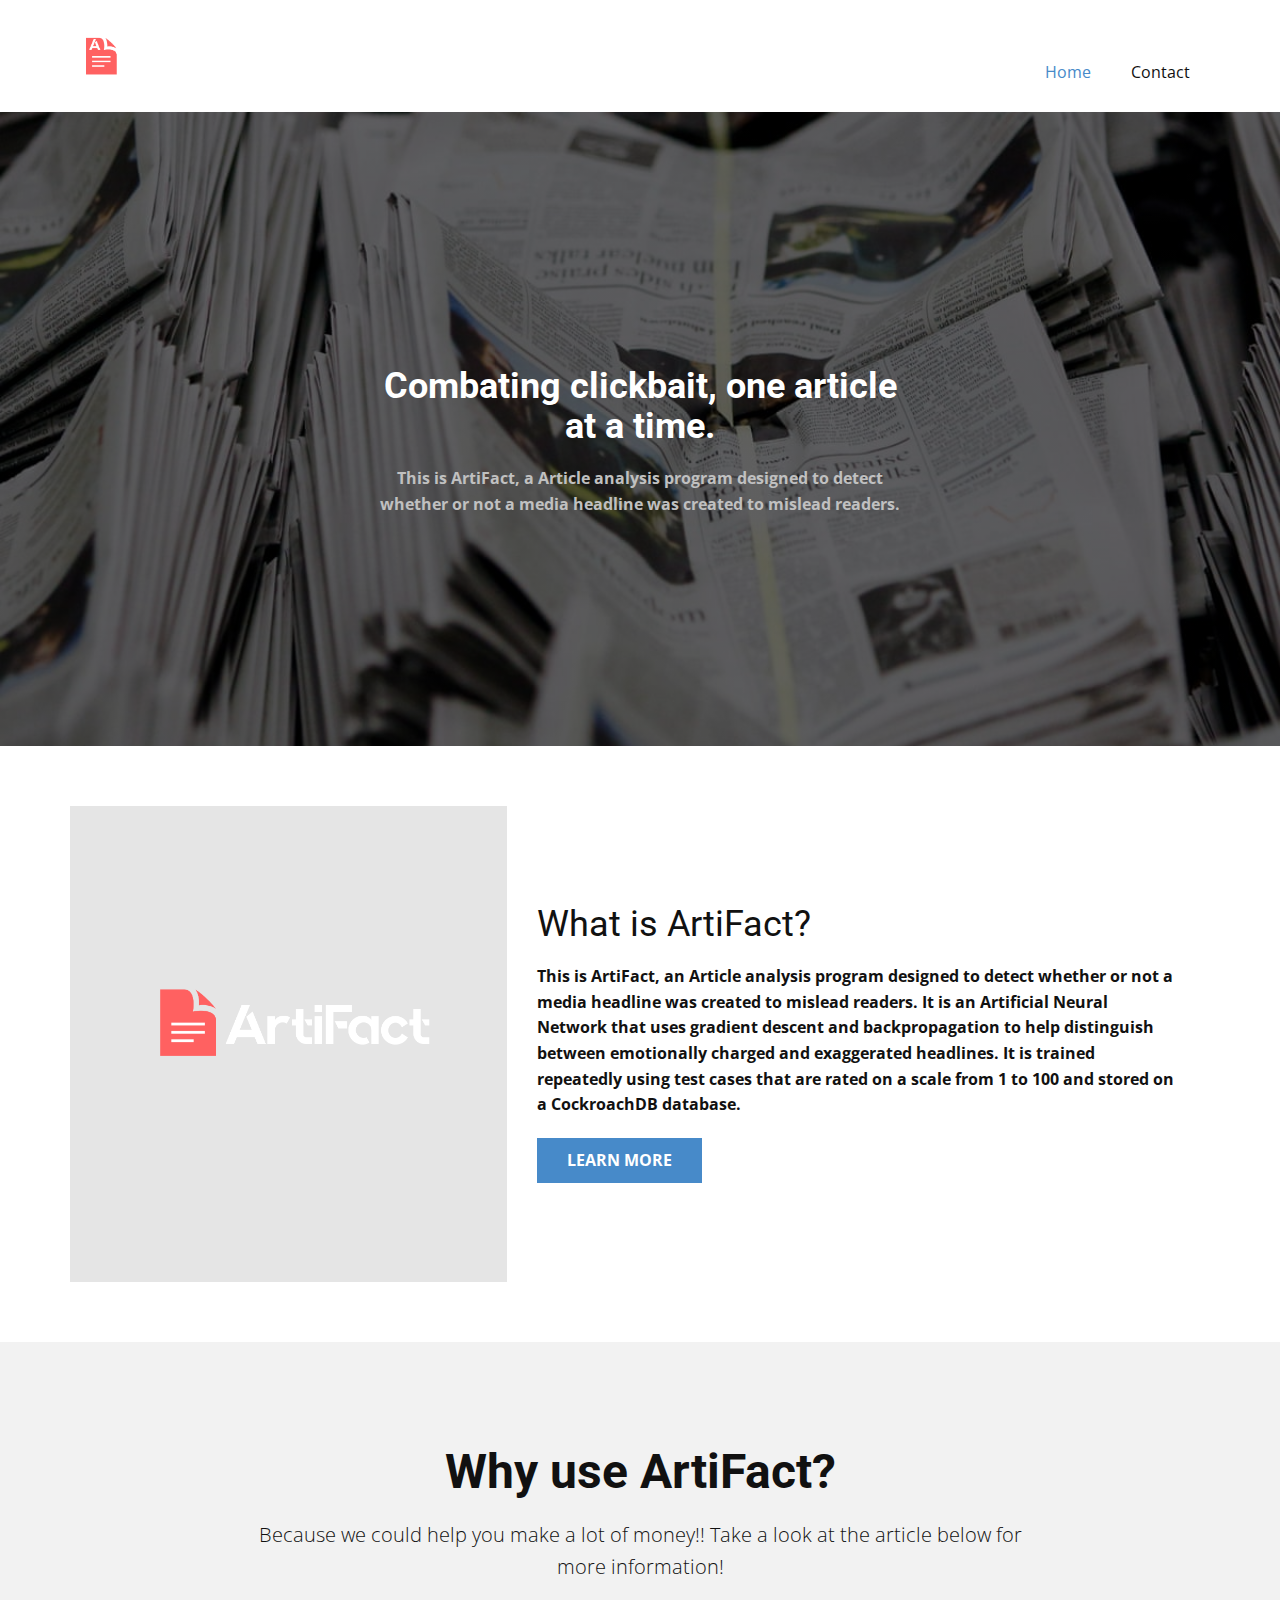
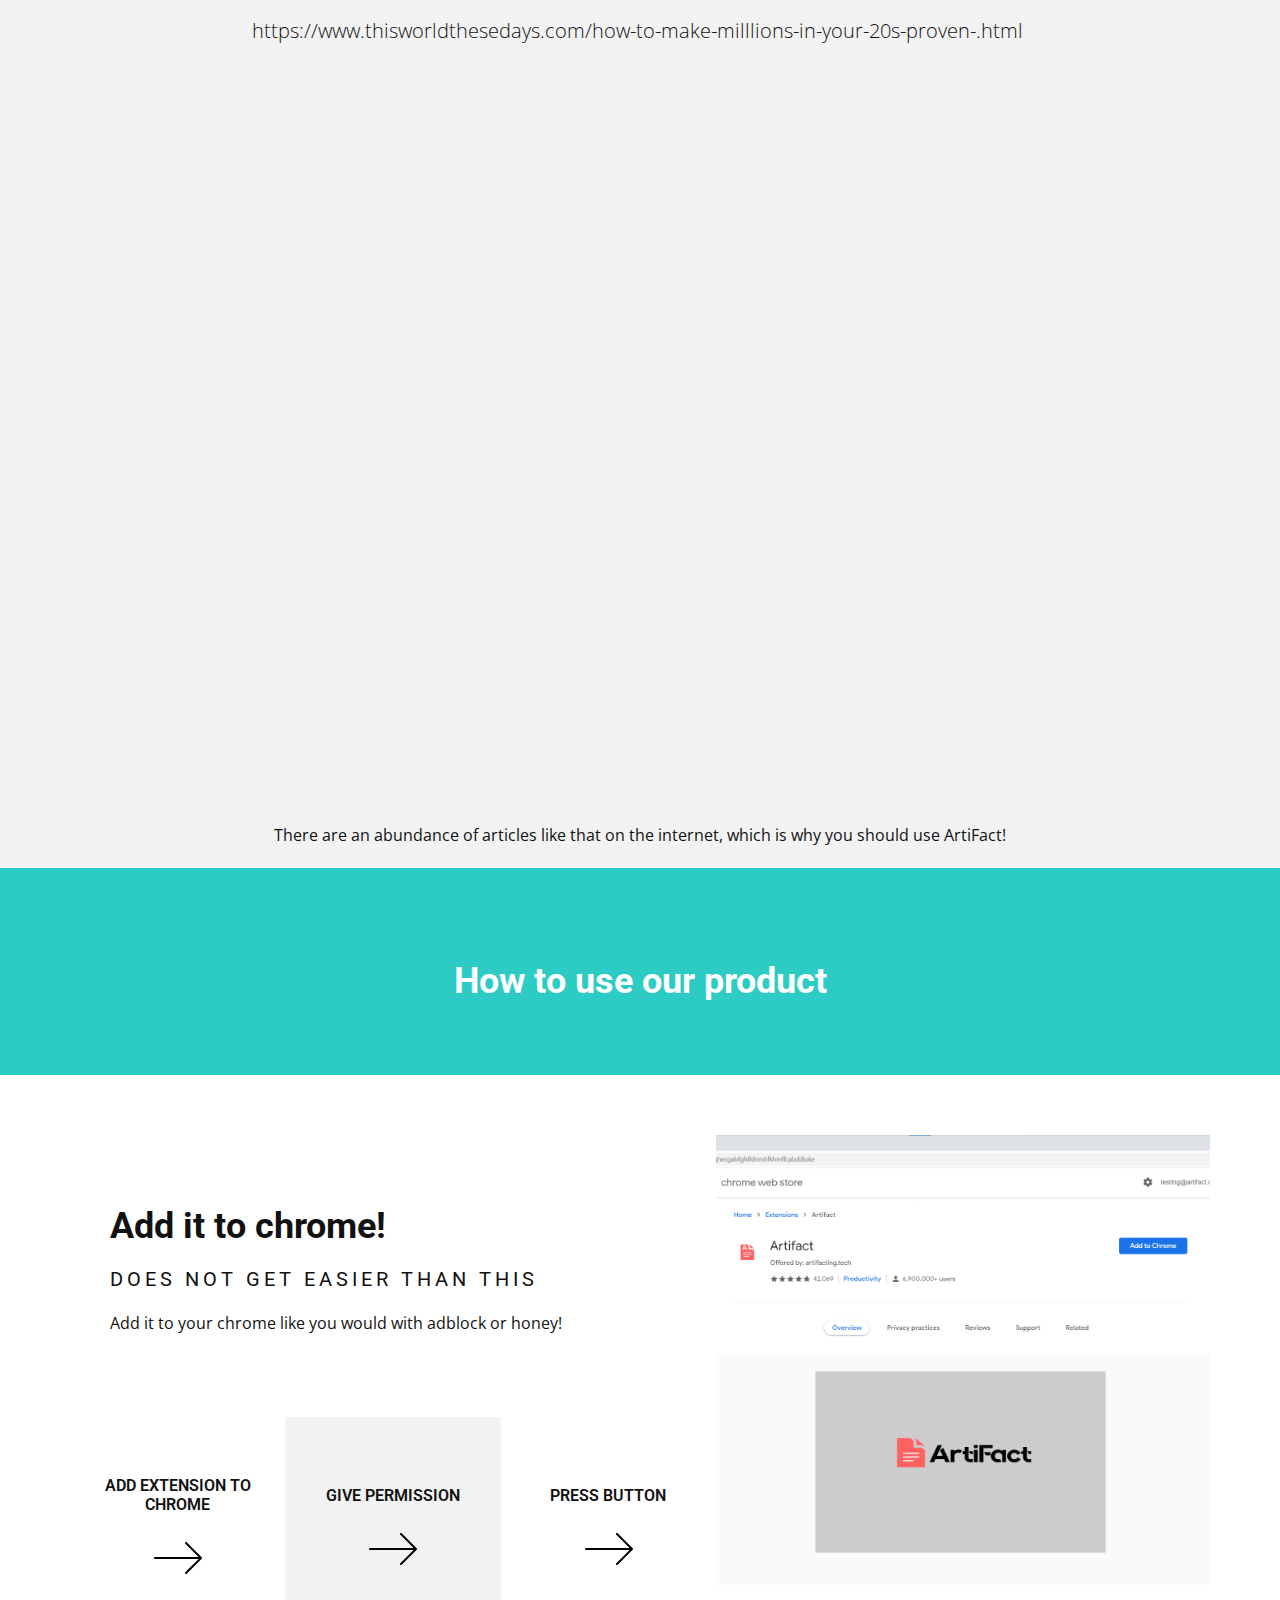
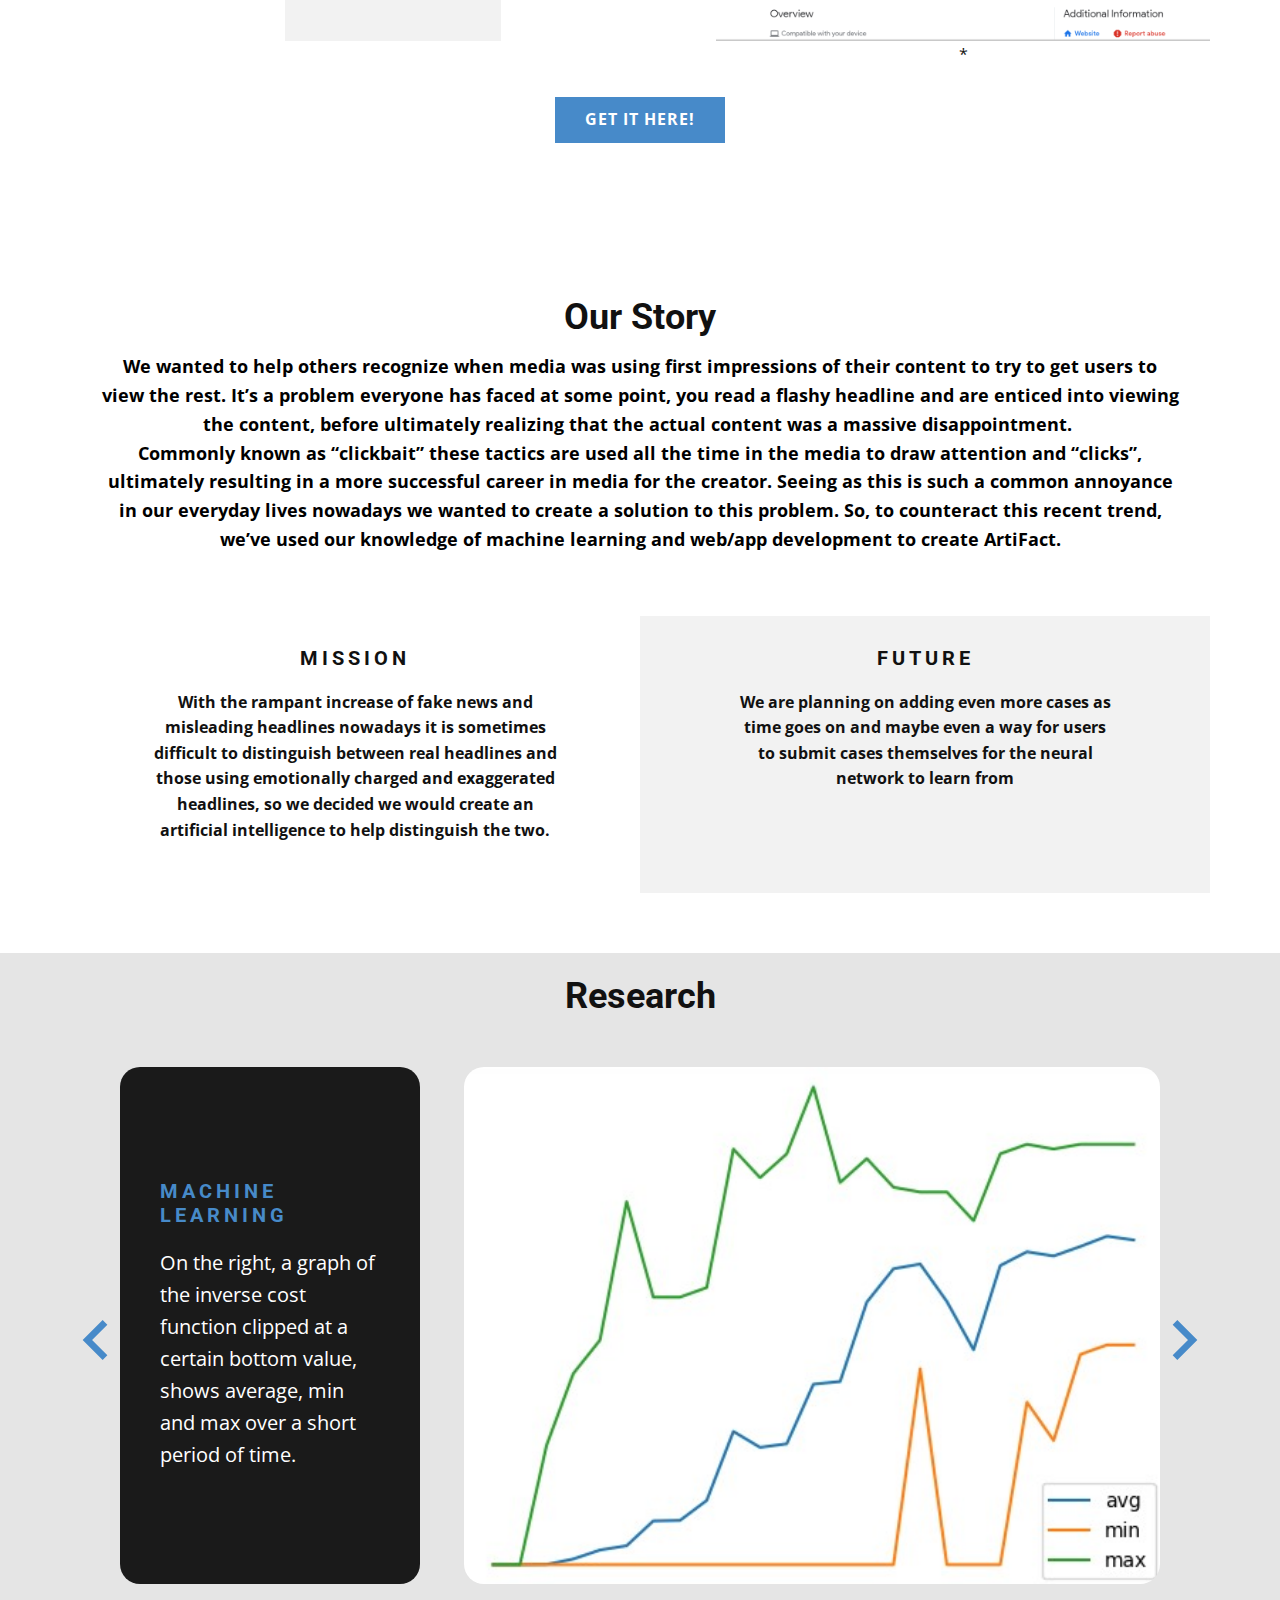
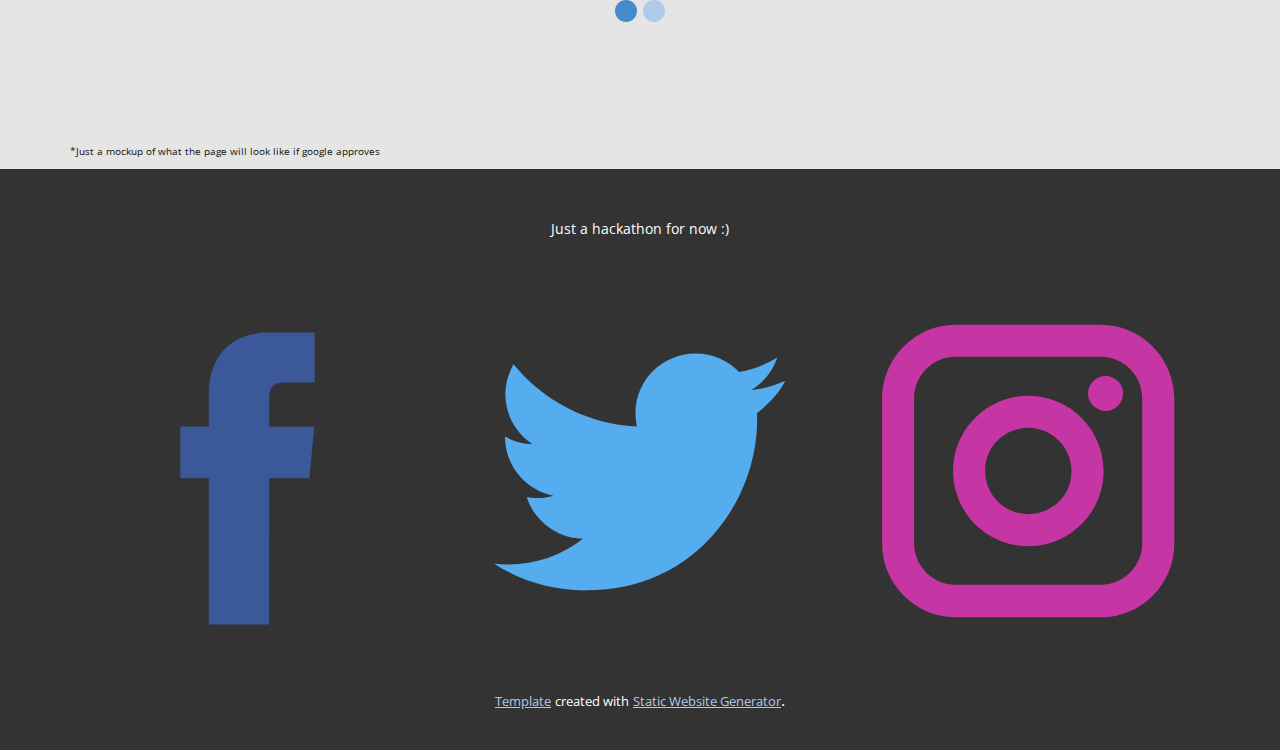
<file: index.html>
<!DOCTYPE html>
<html style="font-size: 16px;">
  <head>
    <meta name="viewport" content="width=device-width, initial-scale=1.0">
    <meta charset="utf-8">
    <meta name="keywords" content="">
    <meta name="description" content="">
    <meta name="page_type" content="np-template-header-footer-from-plugin">
    <title>Home</title>
    <link rel="stylesheet" href="nicepage.css" media="screen">
<link rel="stylesheet" href="Home.css" media="screen">
    <script class="u-script" type="text/javascript" src="jquery.js" defer=""></script>
    <script class="u-script" type="text/javascript" src="nicepage.js" defer=""></script>
    <link rel="icon" href="images/favicon.png">
    
    
    <link id="u-theme-google-font" rel="stylesheet" href="https://fonts.googleapis.com/css?family=Roboto:100,100i,300,300i,400,400i,500,500i,700,700i,900,900i|Open+Sans:300,300i,400,400i,600,600i,700,700i,800,800i">
    
    
    
    
    
    
    
    
    
    <script type="application/ld+json">{
		"@context": "http://schema.org",
		"@type": "Organization",
		"name": "Site1",
		"url": "index.html",
		"logo": "images/ArtiFactLogoNOtxtV2.png",
		"sameAs": []
}</script>
    <meta property="og:title" content="Home">
    <meta property="og:type" content="website">
    <meta name="theme-color" content="#478ac9">
    <link rel="canonical" href="index.html">
    <meta property="og:url" content="index.html">
  </head>
  <body data-home-page="Home.html" data-home-page-title="Home" class="u-body"><header class="u-clearfix u-header u-header" id="sec-126f"><div class="u-clearfix u-sheet u-valign-middle u-sheet-1">
        <a href="Home.html" data-page-id="9931137" class="u-image u-logo u-image-1" title="Home">
          <img src="images/ArtiFactLogoNOtxtV2.png" class="u-logo-image u-logo-image-1" data-image-width="64">
        </a>
        <nav class="u-menu u-menu-dropdown u-offcanvas u-menu-1">
          <div class="menu-collapse" style="font-size: 1rem; letter-spacing: 0px;">
            <a class="u-button-style u-custom-left-right-menu-spacing u-custom-padding-bottom u-custom-top-bottom-menu-spacing u-nav-link u-text-active-palette-1-base u-text-hover-palette-2-base" href="#">
              <svg><use xmlns:xlink="http://www.w3.org/1999/xlink" xlink:href="#menu-hamburger"></use></svg>
              <svg version="1.1" xmlns="http://www.w3.org/2000/svg" xmlns:xlink="http://www.w3.org/1999/xlink"><defs><symbol id="menu-hamburger" viewBox="0 0 16 16" style="width: 16px; height: 16px;"><rect y="1" width="16" height="2"></rect><rect y="7" width="16" height="2"></rect><rect y="13" width="16" height="2"></rect>
</symbol>
</defs></svg>
            </a>
          </div>
          <div class="u-custom-menu u-nav-container">
            <ul class="u-nav u-unstyled u-nav-1"><li class="u-nav-item"><a class="u-button-style u-nav-link u-text-active-palette-1-base u-text-hover-palette-2-base" href="Home.html" style="padding: 10px 20px;">Home</a>
</li><li class="u-nav-item"><a class="u-button-style u-nav-link u-text-active-palette-1-base u-text-hover-palette-2-base" style="padding: 10px 20px;" href="Contact.html">Contact</a>
</li></ul>
          </div>
          <div class="u-custom-menu u-nav-container-collapse">
            <div class="u-black u-container-style u-inner-container-layout u-opacity u-opacity-95 u-sidenav">
              <div class="u-sidenav-overflow">
                <div class="u-menu-close"></div>
                <ul class="u-align-center u-nav u-popupmenu-items u-unstyled u-nav-2"><li class="u-nav-item"><a class="u-button-style u-nav-link" href="Home.html" style="padding: 10px 20px;">Home</a>
</li><li class="u-nav-item"><a class="u-button-style u-nav-link" style="padding: 10px 20px;" href="Contact.html">Contact</a>
</li></ul>
              </div>
            </div>
            <div class="u-black u-menu-overlay u-opacity u-opacity-70"></div>
          </div>
        </nav>
      </div></header>
    <section class="u-align-center u-clearfix u-image u-shading u-section-1" id="carousel_bad5">
      <div class="u-clearfix u-sheet u-sheet-1">
        <h2 class="u-text u-text-1">Combating clickbait, one article at a time.</h2>
        <p class="u-text u-text-grey-25 u-text-2"><b>This is ArtiFact, a Article analysis program designed to detect whether or not a media headline was created to mislead readers.</b>
        </p>
      </div>
    </section>
    <section class="u-clearfix u-section-2" id="sec-b4a6">
      <div class="u-clearfix u-sheet u-sheet-1">
        <div class="u-clearfix u-gutter-0 u-layout-wrap u-layout-wrap-1">
          <div class="u-layout">
            <div class="u-layout-row">
              <div class="u-align-center u-container-style u-grey-10 u-layout-cell u-left-cell u-size-23 u-layout-cell-1" data-href="npv://user.desktop.nicepage.com/Site_2141920822/files/suprise-2.mp4">
                <div class="u-container-layout u-valign-top u-container-layout-1">
                  <img class="u-expanded-width u-image u-image-1" src="images/ArtiFactLogoWhite.png" data-href="npv://user.desktop.nicepage.com/Site_2141920822/files/suprise-2.mp4">
                </div>
              </div>
              <div class="u-align-left u-container-style u-layout-cell u-right-cell u-size-37 u-layout-cell-2">
                <div class="u-container-layout u-valign-middle u-container-layout-2">
                  <h2 class="u-text u-text-1">What is ArtiFact?</h2>
                  <p class="u-text u-text-2"><b style="">This is ArtiFact, an Article analysis program designed to detect whether or not a media headline was created to mislead readers. It is an</b><b style="">&nbsp;Artificial Neural Network that uses gradient descent and backpropagation to help distinguish between&nbsp;</b><b>emotionally charged and exaggerated headlines</b><b style="">. It is trained repeatedly using test cases that are rated on a scale from 1 to 100 and stored on a CockroachDB database.</b>
                  </p>
                  <a href="Home.html#carousel_9569" data-page-id="9931137" class="u-btn u-button-style u-btn-1">Learn More</a>
                </div>
              </div>
            </div>
          </div>
        </div>
      </div>
    </section>
    <section class="u-align-center u-clearfix u-grey-5 u-section-3" id="sec-fb5e">
      <div class="u-clearfix u-sheet u-sheet-1">
        <h1 class="u-text u-text-1">Why use ArtiFact?</h1>
        <p class="u-text u-text-2">Because we could help you make a lot of money!! Take a look at the article below for more information!<br>
          <br>https://www.thisworldthesedays.com/how-to-make-milllions-in-your-20s-proven-.html&nbsp;<br>
        </p>
        <p class="u-text u-text-3">There are an abundance of articles like that on the internet, which is why you should use ArtiFact!</p>
      </div>
    </section>
    <section class="u-clearfix u-palette-4-base u-section-4" id="carousel_a4a0">
      <div class="u-clearfix u-sheet u-sheet-1">
        <div class="u-clearfix u-expanded-width u-layout-wrap u-layout-wrap-1">
          <div class="u-layout">
            <div class="u-layout-row">
              <div class="u-align-center u-container-style u-layout-cell u-size-60 u-layout-cell-1">
                <div class="u-container-layout u-valign-bottom u-container-layout-1">
                  <h2 class="u-align-center u-text u-text-1">How to use our product</h2>
                </div>
              </div>
            </div>
          </div>
        </div>
      </div>
    </section>
    <section class="u-align-center u-clearfix u-section-5" id="carousel_4ec1">
      <div class="u-clearfix u-sheet u-sheet-1">
        <div class="u-clearfix u-expanded-width u-layout-wrap u-layout-wrap-1">
          <div class="u-gutter-0 u-layout">
            <div class="u-layout-row">
              <div class="u-size-34 u-size-60-md">
                <div class="u-layout-col">
                  <div class="u-size-40">
                    <div class="u-layout-row">
                      <div class="u-align-left u-container-style u-layout-cell u-left-cell u-size-60 u-layout-cell-1">
                        <div class="u-container-layout u-valign-top-xs u-container-layout-1">
                          <h2 class="u-text u-text-1">Add it to chrome!</h2>
                          <h5 class="u-text u-text-2">Does not get easier than this</h5>
                          <p class="u-text u-text-3">Add it to your chrome like you would with adblock or honey!</p>
                        </div>
                      </div>
                    </div>
                  </div>
                  <div class="u-size-20">
                    <div class="u-layout-row">
                      <div class="u-container-style u-layout-cell u-left-cell u-size-20 u-layout-cell-2">
                        <div class="u-container-layout u-valign-middle u-container-layout-2">
                          <h5 class="u-align-center u-text u-text-4">add extension to chrome</h5><span class="u-icon u-icon-circle u-text-black u-icon-1"><svg class="u-svg-link" preserveAspectRatio="xMidYMin slice" viewBox="0 0 512 512" style=""><use xmlns:xlink="http://www.w3.org/1999/xlink" xlink:href="#svg-c888"></use></svg><svg xmlns="http://www.w3.org/2000/svg" xmlns:xlink="http://www.w3.org/1999/xlink" version="1.1" xml:space="preserve" class="u-svg-content" viewBox="0 0 512 512" x="0px" y="0px" id="svg-c888" style="enable-background:new 0 0 512 512;"><g><g><path d="M508.875,248.458l-160-160c-4.167-4.167-10.917-4.167-15.083,0c-4.167,4.167-4.167,10.917,0,15.083l141.792,141.792    H10.667C4.771,245.333,0,250.104,0,256s4.771,10.667,10.667,10.667h464.917L333.792,408.458c-4.167,4.167-4.167,10.917,0,15.083    c2.083,2.083,4.813,3.125,7.542,3.125c2.729,0,5.458-1.042,7.542-3.125l160-160C513.042,259.375,513.042,252.625,508.875,248.458z    "></path>
</g>
</g></svg></span>
                        </div>
                      </div>
                      <div class="u-align-center-lg u-align-center-md u-align-center-sm u-align-center-xs u-container-style u-grey-5 u-layout-cell u-size-20 u-layout-cell-3">
                        <div class="u-container-layout u-valign-middle u-container-layout-3">
                          <h5 class="u-align-center-xl u-text u-text-5">Give permission</h5><span class="u-align-left u-icon u-icon-circle u-text-black u-icon-2"><svg class="u-svg-link" preserveAspectRatio="xMidYMin slice" viewBox="0 0 512 512" style=""><use xmlns:xlink="http://www.w3.org/1999/xlink" xlink:href="#svg-c888"></use></svg><svg xmlns="http://www.w3.org/2000/svg" xmlns:xlink="http://www.w3.org/1999/xlink" version="1.1" xml:space="preserve" class="u-svg-content" viewBox="0 0 512 512" x="0px" y="0px" id="svg-c888" style="enable-background:new 0 0 512 512;"><g><g><path d="M508.875,248.458l-160-160c-4.167-4.167-10.917-4.167-15.083,0c-4.167,4.167-4.167,10.917,0,15.083l141.792,141.792    H10.667C4.771,245.333,0,250.104,0,256s4.771,10.667,10.667,10.667h464.917L333.792,408.458c-4.167,4.167-4.167,10.917,0,15.083    c2.083,2.083,4.813,3.125,7.542,3.125c2.729,0,5.458-1.042,7.542-3.125l160-160C513.042,259.375,513.042,252.625,508.875,248.458z    "></path>
</g>
</g></svg></span>
                        </div>
                      </div>
                      <div class="u-align-center-sm u-align-center-xs u-container-style u-layout-cell u-size-20 u-layout-cell-4">
                        <div class="u-container-layout u-valign-middle u-container-layout-4">
                          <h5 class="u-align-center u-text u-text-6">Press button</h5><span class="u-icon u-icon-circle u-text-black u-icon-3"><svg class="u-svg-link" preserveAspectRatio="xMidYMin slice" viewBox="0 0 512 512" style=""><use xmlns:xlink="http://www.w3.org/1999/xlink" xlink:href="#svg-c888"></use></svg><svg xmlns="http://www.w3.org/2000/svg" xmlns:xlink="http://www.w3.org/1999/xlink" version="1.1" xml:space="preserve" class="u-svg-content" viewBox="0 0 512 512" x="0px" y="0px" id="svg-c888" style="enable-background:new 0 0 512 512;"><g><g><path d="M508.875,248.458l-160-160c-4.167-4.167-10.917-4.167-15.083,0c-4.167,4.167-4.167,10.917,0,15.083l141.792,141.792    H10.667C4.771,245.333,0,250.104,0,256s4.771,10.667,10.667,10.667h464.917L333.792,408.458c-4.167,4.167-4.167,10.917,0,15.083    c2.083,2.083,4.813,3.125,7.542,3.125c2.729,0,5.458-1.042,7.542-3.125l160-160C513.042,259.375,513.042,252.625,508.875,248.458z    "></path>
</g>
</g></svg></span>
                        </div>
                      </div>
                    </div>
                  </div>
                </div>
              </div>
              <div class="u-size-26 u-size-60-md">
                <div class="u-layout-row">
                  <div class="u-container-style u-image u-layout-cell u-right-cell u-size-60 u-image-1" data-image-width="1362" data-image-height="1245">
                    <div class="u-container-layout u-valign-bottom u-container-layout-5"></div>
                  </div>
                </div>
              </div>
            </div>
          </div>
        </div>
        <p class="u-text u-text-7">*</p>
        <a href="files/suprise.mp4" class="u-align-center u-btn u-button-style u-file-link u-hover-white u-palette-1-base u-btn-1">Get it here!<br>
        </a>
      </div>
    </section>
    <section class="u-clearfix u-section-6" id="sec-a302">
      <div class="u-clearfix u-sheet u-sheet-1"></div>
    </section>
    <section class="u-clearfix u-section-7" id="carousel_9569">
      <div class="u-clearfix u-sheet u-sheet-1">
        <div class="u-clearfix u-expanded-width u-layout-wrap u-layout-wrap-1">
          <div class="u-layout">
            <div class="u-layout-col">
              <div class="u-size-30">
                <div class="u-layout-col">
                  <div class="u-align-center u-container-style u-layout-cell u-size-60 u-layout-cell-1">
                    <div class="u-container-layout u-container-layout-1">
                      <h2 class="u-text u-text-1">Our Story</h2>
                      <p class="u-text u-text-black u-text-2"><b>We wanted to help others recognize when media was using first impressions of their content to try to get users to view the rest. It’s a problem everyone has faced at some point, you read a flashy headline and are enticed into viewing the content, before ultimately realizing that the actual content was a massive disappointment.&nbsp;</b>
                        <br><b style="">Commonly known as “clickbait” these tactics are used all the time in the media to draw attention and “clicks”, ultimately resulting in a more successful career in media for the creator. Seeing as this is such a common annoyance in our everyday lives nowadays we wanted to create a solution to this problem. So, to counteract this recent trend, we’ve used our knowledge of machine learning and web/app development to create ArtiFact.</b>
                      </p>
                    </div>
                  </div>
                </div>
              </div>
              <div class="u-size-30">
                <div class="u-layout-row">
                  <div class="u-align-center u-container-style u-layout-cell u-size-30 u-layout-cell-2">
                    <div class="u-container-layout u-container-layout-2">
                      <h5 class="u-text u-text-3">mission</h5>
                      <p class="u-text u-text-4"><b>With the rampant increase of fake news and misleading headlines nowadays it is sometimes difficult to distinguish between real headlines and those using emotionally charged and exaggerated headlines, so we decided we would create an artificial intelligence to help distinguish the two.</b>
                        <br>
                      </p>
                    </div>
                  </div>
                  <div class="u-align-center u-container-style u-grey-5 u-layout-cell u-size-30 u-layout-cell-3">
                    <div class="u-container-layout u-container-layout-3">
                      <h5 class="u-text u-text-5">Future</h5>
                      <p class="u-text u-text-6"><b>We are planning on adding even more cases as time goes on and maybe even a way for users to submit cases themselves for the neural network to learn from</b>
                      </p>
                    </div>
                  </div>
                </div>
              </div>
            </div>
          </div>
        </div>
      </div>
    </section>
    <section class="u-clearfix u-grey-10 u-section-8" id="carousel_a71d">
      <div class="u-clearfix u-sheet u-sheet-1">
        <h2 class="u-align-center u-text u-text-1">Research</h2>
        <div id="carousel-8d1d" data-interval="5000" data-u-ride="carousel" class="u-carousel u-expanded-width u-slider u-slider-1">
          <ol class="u-absolute-hcenter u-carousel-indicators u-carousel-indicators-1">
            <li data-u-target="#carousel-8d1d" class="u-active u-active-palette-1-base u-hover-palette-1-base u-palette-1-light-2 u-shape-circle" data-u-slide-to="0" style="width: 22px; height: 22px;"></li>
            <li data-u-target="#carousel-8d1d" class="u-active-palette-1-base u-hover-palette-1-base u-palette-1-light-2 u-shape-circle" data-u-slide-to="1" style="width: 22px; height: 22px;"></li>
          </ol>
          <div class="u-carousel-inner" role="listbox">
            <div class="u-active u-carousel-item u-container-style u-slide">
              <div class="u-container-layout u-container-layout-1">
                <div class="u-align-center-md u-align-center-sm u-align-center-xs u-align-left-lg u-align-left-xl u-container-style u-expanded-width-md u-expanded-width-sm u-expanded-width-xs u-grey-90 u-group u-radius-20 u-shape-round u-group-1">
                  <div class="u-container-layout u-valign-middle u-container-layout-2">
                    <h3 class="u-text u-text-palette-1-base u-text-2">machine learning</h3>
                    <p class="u-text u-text-3">On the right, a graph of the inverse cost function clipped at a certain bottom value, shows average, min and max over a short period of time.</p>
                  </div>
                </div>
                <img src="images/Screenshot_2021-09-18_192847.jpg" alt="" class="u-expanded-width-md u-expanded-width-sm u-expanded-width-xs u-image u-image-round u-radius-20 u-image-1">
              </div>
            </div>
            <div class="u-carousel-item u-container-style u-expanded-width u-slide">
              <div class="u-container-layout u-container-layout-3">
                <div class="u-align-center-md u-align-center-sm u-align-center-xs u-align-left-lg u-align-left-xl u-container-style u-expanded-width-md u-expanded-width-sm u-expanded-width-xs u-grey-90 u-group u-radius-20 u-shape-round u-group-2">
                  <div class="u-container-layout u-valign-middle u-container-layout-4">
                    <h3 class="u-text u-text-palette-1-base u-text-4">Neural network</h3>
                    <p class="u-text u-text-5">On the right is an example oversimplified Artificial Neural Network.</p>
                  </div>
                </div>
                <img src="images/grog.png" alt="" class="u-expanded-width-md u-expanded-width-sm u-expanded-width-xs u-image u-image-round u-radius-20 u-image-2">
              </div>
            </div>
          </div>
          <a class="u-absolute-vcenter u-carousel-control u-carousel-control-prev u-spacing-5 u-text-palette-1-base u-carousel-control-1" href="#carousel-8d1d" role="button" data-u-slide="prev">
            <span aria-hidden="true">
              <svg viewBox="0 0 256 256"><g><polygon points="207.093,30.187 176.907,0 48.907,128 176.907,256 207.093,225.813 109.28,128"></polygon>
</g></svg>
            </span>
            <span class="sr-only">
              <svg viewBox="0 0 256 256"><g><polygon points="207.093,30.187 176.907,0 48.907,128 176.907,256 207.093,225.813 109.28,128"></polygon>
</g></svg>
            </span>
          </a>
          <a class="u-absolute-vcenter u-carousel-control u-carousel-control-next u-spacing-5 u-text-palette-1-base u-carousel-control-2" href="#carousel-8d1d" role="button" data-u-slide="next">
            <span aria-hidden="true">
              <svg viewBox="0 0 306 306"><g id="chevron-right"><polygon points="94.35,0 58.65,35.7 175.95,153 58.65,270.3 94.35,306 247.35,153"></polygon>
</g></svg>
            </span>
            <span class="sr-only">
              <svg viewBox="0 0 306 306"><g id="chevron-right"><polygon points="94.35,0 58.65,35.7 175.95,153 58.65,270.3 94.35,306 247.35,153"></polygon>
</g></svg>
            </span>
          </a>
        </div>
        <p class="u-small-text u-text u-text-font u-text-variant u-text-6">*Just a mockup of what the page will look like if google approves​​&nbsp;</p>
      </div>
    </section>
    
    
    <footer class="u-align-center u-clearfix u-footer u-grey-80 u-footer" id="sec-5cca"><div class="u-clearfix u-sheet u-sheet-1">
        <p class="u-small-text u-text u-text-variant u-text-1">Just a hackathon for now :)</p>
        <div class="u-align-left u-social-icons u-spacing-25 u-text-palette-5-base u-social-icons-1">
          <a class="u-social-url" target="_blank" href=""><span class="u-icon u-icon-circle u-social-facebook u-social-icon u-icon-1">
          <svg class="u-svg-link" preserveAspectRatio="xMidYMin slice" viewBox="0 0 112 112" style=""><use xmlns:xlink="http://www.w3.org/1999/xlink" xlink:href="#svg-cced"></use></svg>
          <svg x="0px" y="0px" viewBox="0 0 112 112" id="svg-cced" class="u-svg-content"><path fill="#3B5998" d="M75.5,28.8H65.4c-1.5,0-4,0.9-4,4.3v9.4h13.9l-1.5,15.8H61.4v45.1H42.8V58.3h-8.8V42.4h8.8V32.2 c0-7.4,3.4-18.8,18.8-18.8h13.8v15.4H75.5z"></path></svg>
        </span>
          </a>
          <a class="u-social-url" target="_blank" href=""><span class="u-icon u-icon-circle u-social-icon u-social-twitter u-icon-2">
          <svg class="u-svg-link" preserveAspectRatio="xMidYMin slice" viewBox="0 0 112 112" style=""><use xmlns:xlink="http://www.w3.org/1999/xlink" xlink:href="#svg-b60e"></use></svg>
          <svg x="0px" y="0px" viewBox="0 0 112 112" id="svg-b60e" class="u-svg-content"><path fill="#55ACEE" d="M92.2,38.2c0,0.8,0,1.6,0,2.3c0,24.3-18.6,52.4-52.6,52.4c-10.6,0.1-20.2-2.9-28.5-8.2 c1.4,0.2,2.9,0.2,4.4,0.2c8.7,0,16.7-2.9,23-7.9c-8.1-0.2-14.9-5.5-17.3-12.8c1.1,0.2,2.4,0.2,3.4,0.2c1.6,0,3.3-0.2,4.8-0.7 c-8.4-1.6-14.9-9.2-14.9-18c0-0.2,0-0.2,0-0.2c2.5,1.4,5.4,2.2,8.4,2.3c-5-3.3-8.3-8.9-8.3-15.4c0-3.4,1-6.5,2.5-9.2 c9.1,11.1,22.7,18.5,38,19.2c-0.2-1.4-0.4-2.8-0.4-4.3c0.1-10,8.3-18.2,18.5-18.2c5.4,0,10.1,2.2,13.5,5.7c4.3-0.8,8.1-2.3,11.7-4.5 c-1.4,4.3-4.3,7.9-8.1,10.1c3.7-0.4,7.3-1.4,10.6-2.9C98.9,32.3,95.7,35.5,92.2,38.2z"></path></svg>
        </span>
          </a>
          <a class="u-social-url" target="_blank" href=""><span class="u-icon u-icon-circle u-social-icon u-social-instagram u-icon-3">
          <svg class="u-svg-link" preserveAspectRatio="xMidYMin slice" viewBox="0 0 112 112" style=""><use xmlns:xlink="http://www.w3.org/1999/xlink" xlink:href="#svg-af2d"></use></svg>
          <svg x="0px" y="0px" viewBox="0 0 112 112" id="svg-af2d" class="u-svg-content"><path fill="#C536A4" d="M55.9,32.9c-12.8,0-23.2,10.4-23.2,23.2s10.4,23.2,23.2,23.2s23.2-10.4,23.2-23.2S68.7,32.9,55.9,32.9z M55.9,69.4c-7.4,0-13.3-6-13.3-13.3c-0.1-7.4,6-13.3,13.3-13.3s13.3,6,13.3,13.3C69.3,63.5,63.3,69.4,55.9,69.4z"></path><path fill="#C536A4" d="M79.7,26.8c-3,0-5.4,2.5-5.4,5.4s2.5,5.4,5.4,5.4c3,0,5.4-2.5,5.4-5.4S82.7,26.8,79.7,26.8z"></path><path fill="#C536A4" d="M78.2,11H33.5C21,11,10.8,21.3,10.8,33.7v44.7c0,12.6,10.2,22.8,22.7,22.8h44.7c12.6,0,22.7-10.2,22.7-22.7 V33.7C100.8,21.1,90.6,11,78.2,11z M91,78.4c0,7.1-5.8,12.8-12.8,12.8H33.5c-7.1,0-12.8-5.8-12.8-12.8V33.7 c0-7.1,5.8-12.8,12.8-12.8h44.7c7.1,0,12.8,5.8,12.8,12.8V78.4z"></path></svg>
        </span>
          </a>
        </div>
      </div></footer>
    <section class="u-backlink u-clearfix u-grey-80">
      <a class="u-link" href="https://nicepage.com/templates" target="_blank">
        <span>Template</span>
      </a>
      <p class="u-text">
        <span>created with</span>
      </p>
      <a class="u-link" href="https://nicepage.com/static-site-generator" target="_blank">
        <span>Static Website Generator</span>
      </a>. 
    </section>
  </body>
</html>
</file>
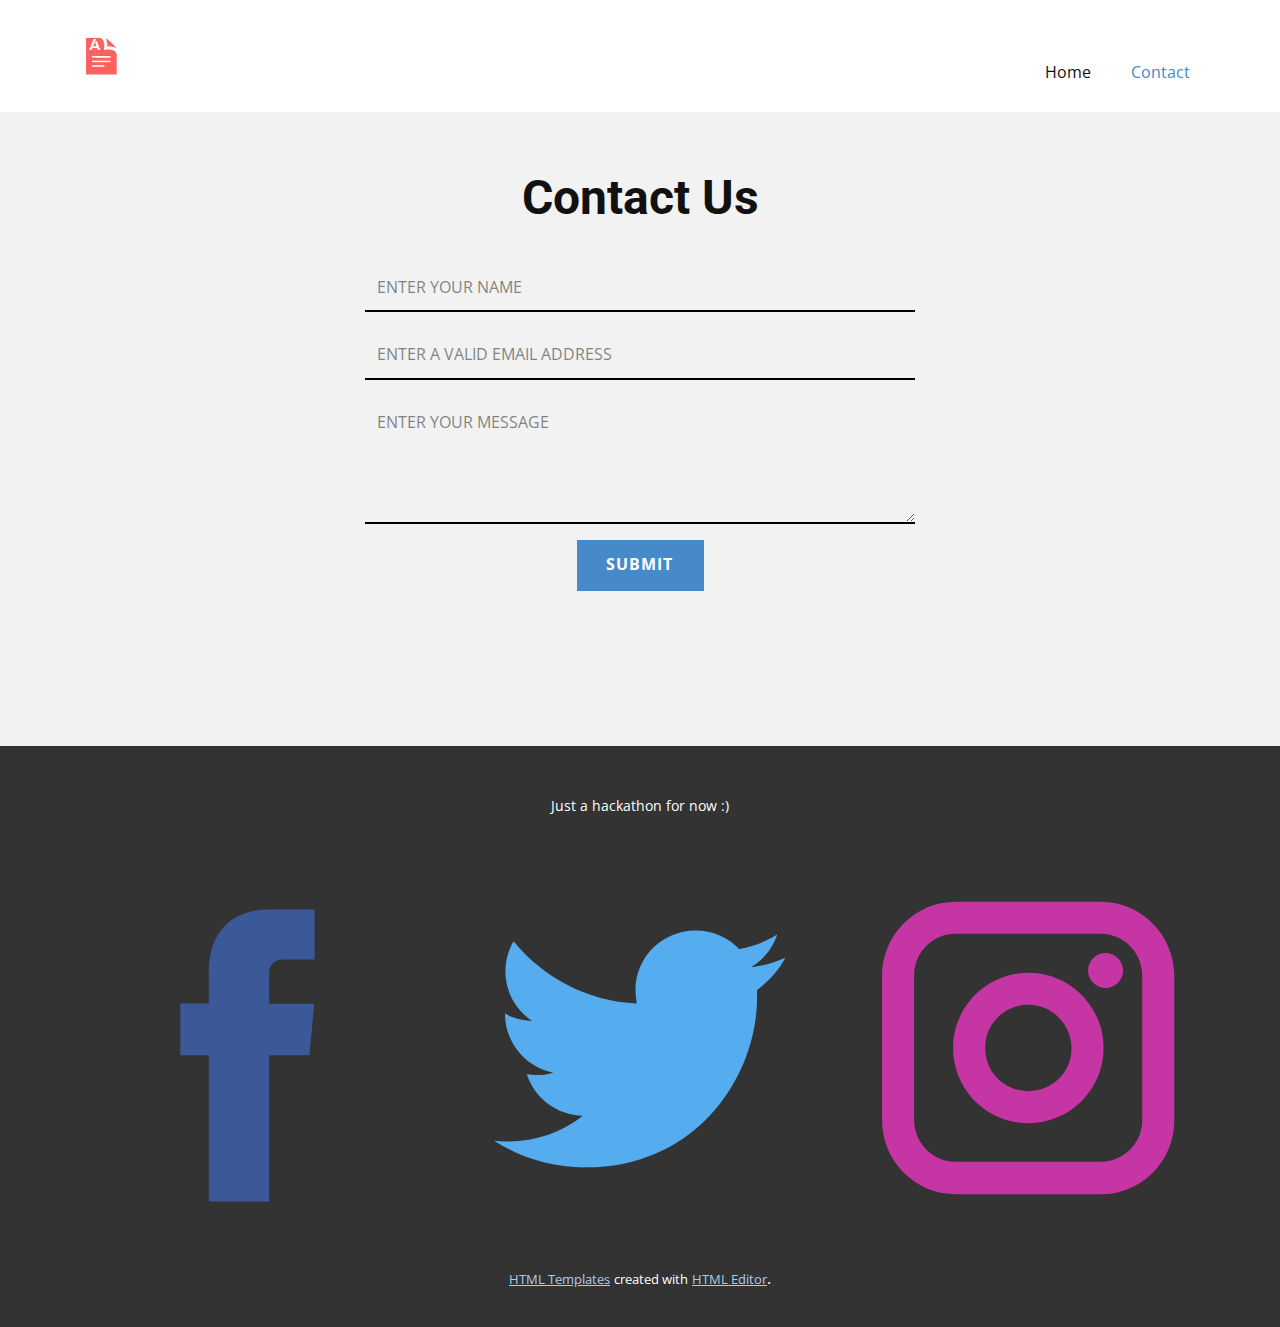
<file: Contact.html>
<!DOCTYPE html>
<html style="font-size: 16px;">
  <head>
    <meta name="viewport" content="width=device-width, initial-scale=1.0">
    <meta charset="utf-8">
    <meta name="keywords" content="Contact Us">
    <meta name="description" content="">
    <meta name="page_type" content="np-template-header-footer-from-plugin">
    <title>Contact</title>
    <link rel="stylesheet" href="nicepage.css" media="screen">
<link rel="stylesheet" href="Contact.css" media="screen">
    <script class="u-script" type="text/javascript" src="jquery.js" defer=""></script>
    <script class="u-script" type="text/javascript" src="nicepage.js" defer=""></script>
    <link rel="icon" href="images/favicon.png">
    <link id="u-theme-google-font" rel="stylesheet" href="https://fonts.googleapis.com/css?family=Roboto:100,100i,300,300i,400,400i,500,500i,700,700i,900,900i|Open+Sans:300,300i,400,400i,600,600i,700,700i,800,800i">
    
    
    <script type="application/ld+json">{
		"@context": "http://schema.org",
		"@type": "Organization",
		"name": "Site1",
		"url": "index.html",
		"logo": "images/ArtiFactLogoNOtxtV2.png",
		"sameAs": []
}</script>
    <meta property="og:title" content="Contact">
    <meta property="og:type" content="website">
    <meta name="theme-color" content="#478ac9">
    <link rel="canonical" href="index.html">
    <meta property="og:url" content="index.html">
  </head>
  <body class="u-body"><header class="u-clearfix u-header u-header" id="sec-126f"><div class="u-clearfix u-sheet u-valign-middle u-sheet-1">
        <a href="Home.html" data-page-id="9931137" class="u-image u-logo u-image-1" title="Home">
          <img src="images/ArtiFactLogoNOtxtV2.png" class="u-logo-image u-logo-image-1" data-image-width="64">
        </a>
        <nav class="u-menu u-menu-dropdown u-offcanvas u-menu-1">
          <div class="menu-collapse" style="font-size: 1rem; letter-spacing: 0px;">
            <a class="u-button-style u-custom-left-right-menu-spacing u-custom-padding-bottom u-custom-top-bottom-menu-spacing u-nav-link u-text-active-palette-1-base u-text-hover-palette-2-base" href="#">
              <svg><use xmlns:xlink="http://www.w3.org/1999/xlink" xlink:href="#menu-hamburger"></use></svg>
              <svg version="1.1" xmlns="http://www.w3.org/2000/svg" xmlns:xlink="http://www.w3.org/1999/xlink"><defs><symbol id="menu-hamburger" viewBox="0 0 16 16" style="width: 16px; height: 16px;"><rect y="1" width="16" height="2"></rect><rect y="7" width="16" height="2"></rect><rect y="13" width="16" height="2"></rect>
</symbol>
</defs></svg>
            </a>
          </div>
          <div class="u-custom-menu u-nav-container">
            <ul class="u-nav u-unstyled u-nav-1"><li class="u-nav-item"><a class="u-button-style u-nav-link u-text-active-palette-1-base u-text-hover-palette-2-base" href="Home.html" style="padding: 10px 20px;">Home</a>
</li><li class="u-nav-item"><a class="u-button-style u-nav-link u-text-active-palette-1-base u-text-hover-palette-2-base" style="padding: 10px 20px;" href="Contact.html">Contact</a>
</li></ul>
          </div>
          <div class="u-custom-menu u-nav-container-collapse">
            <div class="u-black u-container-style u-inner-container-layout u-opacity u-opacity-95 u-sidenav">
              <div class="u-sidenav-overflow">
                <div class="u-menu-close"></div>
                <ul class="u-align-center u-nav u-popupmenu-items u-unstyled u-nav-2"><li class="u-nav-item"><a class="u-button-style u-nav-link" href="Home.html" style="padding: 10px 20px;">Home</a>
</li><li class="u-nav-item"><a class="u-button-style u-nav-link" style="padding: 10px 20px;" href="Contact.html">Contact</a>
</li></ul>
              </div>
            </div>
            <div class="u-black u-menu-overlay u-opacity u-opacity-70"></div>
          </div>
        </nav>
      </div></header>
    <section class="u-align-center u-clearfix u-grey-5 u-section-1" id="sec-9108">
      <div class="u-clearfix u-sheet u-sheet-1">
        <h1 class="u-text u-text-1">Contact Us</h1>
        <div class="u-form u-form-1">
          <form action="#" method="POST" class="u-clearfix u-form-spacing-20 u-form-vertical u-inner-form" style="padding: 10px" source="custom" name="form">
            <div class="u-form-group u-form-name">
              <label for="name-3b9a" class="u-form-control-hidden u-label">Name</label>
              <input type="text" placeholder="Enter your Name" id="name-3b9a" name="name" class="u-border-2 u-border-black u-border-no-left u-border-no-right u-border-no-top u-input u-input-rectangle u-input-1" required="">
            </div>
            <div class="u-form-email u-form-group">
              <label for="email-3b9a" class="u-form-control-hidden u-label">Email</label>
              <input type="email" placeholder="Enter a valid email address" id="email-3b9a" name="email" class="u-border-2 u-border-black u-border-no-left u-border-no-right u-border-no-top u-input u-input-rectangle u-input-2" required="">
            </div>
            <div class="u-form-group u-form-message">
              <label for="message-3b9a" class="u-form-control-hidden u-label">Message</label>
              <textarea placeholder="Enter your message" rows="4" cols="50" id="message-3b9a" name="message" class="u-border-2 u-border-black u-border-no-left u-border-no-right u-border-no-top u-input u-input-rectangle u-input-3" required=""></textarea>
            </div>
            <div class="u-align-center u-form-group u-form-submit">
              <a href="#" class="u-border-1 u-border-active-palette-2-base u-border-hover-palette-1-base u-btn u-btn-submit u-button-style u-none u-text-palette-1-base u-btn-1">Submit</a>
              <input type="submit" value="submit" class="u-form-control-hidden">
            </div>
            <div class="u-form-send-message u-form-send-success"> Thank you! Your message has been sent. </div>
            <div class="u-form-send-error u-form-send-message"> Unable to send your message. Please fix errors then try again. </div>
            <input type="hidden" value="" name="recaptchaResponse">
          </form>
        </div>
        <a href="files/suprise-1.mp4" class="u-btn u-button-style u-file-link u-hover-palette-1-dark-1 u-palette-1-base u-btn-2">SUBMIT</a>
      </div>
    </section>
    
    
    <footer class="u-align-center u-clearfix u-footer u-grey-80 u-footer" id="sec-5cca"><div class="u-clearfix u-sheet u-sheet-1">
        <p class="u-small-text u-text u-text-variant u-text-1">Just a hackathon for now :)</p>
        <div class="u-align-left u-social-icons u-spacing-25 u-text-palette-5-base u-social-icons-1">
          <a class="u-social-url" target="_blank" href=""><span class="u-icon u-icon-circle u-social-facebook u-social-icon u-icon-1">
          <svg class="u-svg-link" preserveAspectRatio="xMidYMin slice" viewBox="0 0 112 112" style=""><use xmlns:xlink="http://www.w3.org/1999/xlink" xlink:href="#svg-cced"></use></svg>
          <svg x="0px" y="0px" viewBox="0 0 112 112" id="svg-cced" class="u-svg-content"><path fill="#3B5998" d="M75.5,28.8H65.4c-1.5,0-4,0.9-4,4.3v9.4h13.9l-1.5,15.8H61.4v45.1H42.8V58.3h-8.8V42.4h8.8V32.2 c0-7.4,3.4-18.8,18.8-18.8h13.8v15.4H75.5z"></path></svg>
        </span>
          </a>
          <a class="u-social-url" target="_blank" href=""><span class="u-icon u-icon-circle u-social-icon u-social-twitter u-icon-2">
          <svg class="u-svg-link" preserveAspectRatio="xMidYMin slice" viewBox="0 0 112 112" style=""><use xmlns:xlink="http://www.w3.org/1999/xlink" xlink:href="#svg-b60e"></use></svg>
          <svg x="0px" y="0px" viewBox="0 0 112 112" id="svg-b60e" class="u-svg-content"><path fill="#55ACEE" d="M92.2,38.2c0,0.8,0,1.6,0,2.3c0,24.3-18.6,52.4-52.6,52.4c-10.6,0.1-20.2-2.9-28.5-8.2 c1.4,0.2,2.9,0.2,4.4,0.2c8.7,0,16.7-2.9,23-7.9c-8.1-0.2-14.9-5.5-17.3-12.8c1.1,0.2,2.4,0.2,3.4,0.2c1.6,0,3.3-0.2,4.8-0.7 c-8.4-1.6-14.9-9.2-14.9-18c0-0.2,0-0.2,0-0.2c2.5,1.4,5.4,2.2,8.4,2.3c-5-3.3-8.3-8.9-8.3-15.4c0-3.4,1-6.5,2.5-9.2 c9.1,11.1,22.7,18.5,38,19.2c-0.2-1.4-0.4-2.8-0.4-4.3c0.1-10,8.3-18.2,18.5-18.2c5.4,0,10.1,2.2,13.5,5.7c4.3-0.8,8.1-2.3,11.7-4.5 c-1.4,4.3-4.3,7.9-8.1,10.1c3.7-0.4,7.3-1.4,10.6-2.9C98.9,32.3,95.7,35.5,92.2,38.2z"></path></svg>
        </span>
          </a>
          <a class="u-social-url" target="_blank" href=""><span class="u-icon u-icon-circle u-social-icon u-social-instagram u-icon-3">
          <svg class="u-svg-link" preserveAspectRatio="xMidYMin slice" viewBox="0 0 112 112" style=""><use xmlns:xlink="http://www.w3.org/1999/xlink" xlink:href="#svg-af2d"></use></svg>
          <svg x="0px" y="0px" viewBox="0 0 112 112" id="svg-af2d" class="u-svg-content"><path fill="#C536A4" d="M55.9,32.9c-12.8,0-23.2,10.4-23.2,23.2s10.4,23.2,23.2,23.2s23.2-10.4,23.2-23.2S68.7,32.9,55.9,32.9z M55.9,69.4c-7.4,0-13.3-6-13.3-13.3c-0.1-7.4,6-13.3,13.3-13.3s13.3,6,13.3,13.3C69.3,63.5,63.3,69.4,55.9,69.4z"></path><path fill="#C536A4" d="M79.7,26.8c-3,0-5.4,2.5-5.4,5.4s2.5,5.4,5.4,5.4c3,0,5.4-2.5,5.4-5.4S82.7,26.8,79.7,26.8z"></path><path fill="#C536A4" d="M78.2,11H33.5C21,11,10.8,21.3,10.8,33.7v44.7c0,12.6,10.2,22.8,22.7,22.8h44.7c12.6,0,22.7-10.2,22.7-22.7 V33.7C100.8,21.1,90.6,11,78.2,11z M91,78.4c0,7.1-5.8,12.8-12.8,12.8H33.5c-7.1,0-12.8-5.8-12.8-12.8V33.7 c0-7.1,5.8-12.8,12.8-12.8h44.7c7.1,0,12.8,5.8,12.8,12.8V78.4z"></path></svg>
        </span>
          </a>
        </div>
      </div></footer>
    <section class="u-backlink u-clearfix u-grey-80">
      <a class="u-link" href="https://nicepage.com/html-templates" target="_blank">
        <span>HTML Templates</span>
      </a>
      <p class="u-text">
        <span>created with</span>
      </p>
      <a class="u-link" href="https://nicepage.com/html-website-builder" target="_blank">
        <span>HTML Editor</span>
      </a>. 
    </section>
  </body>
</html>
</file>
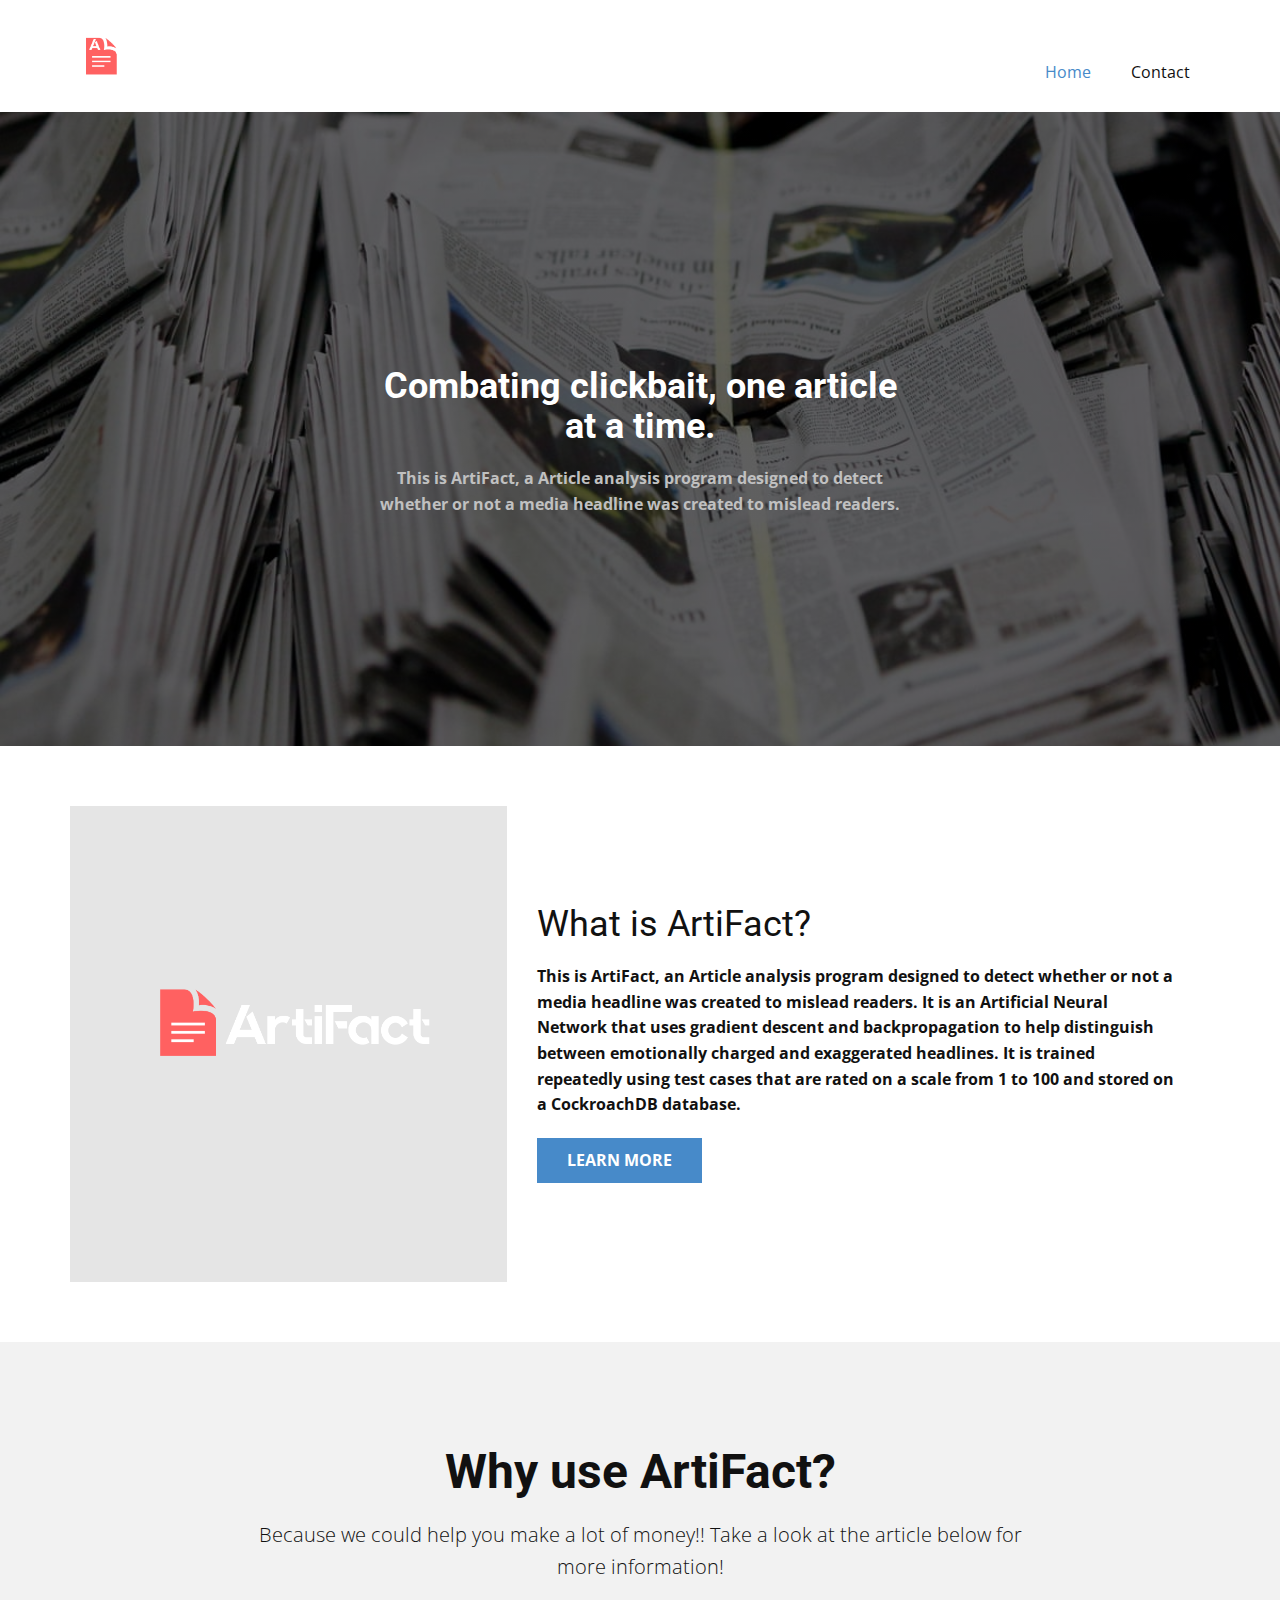
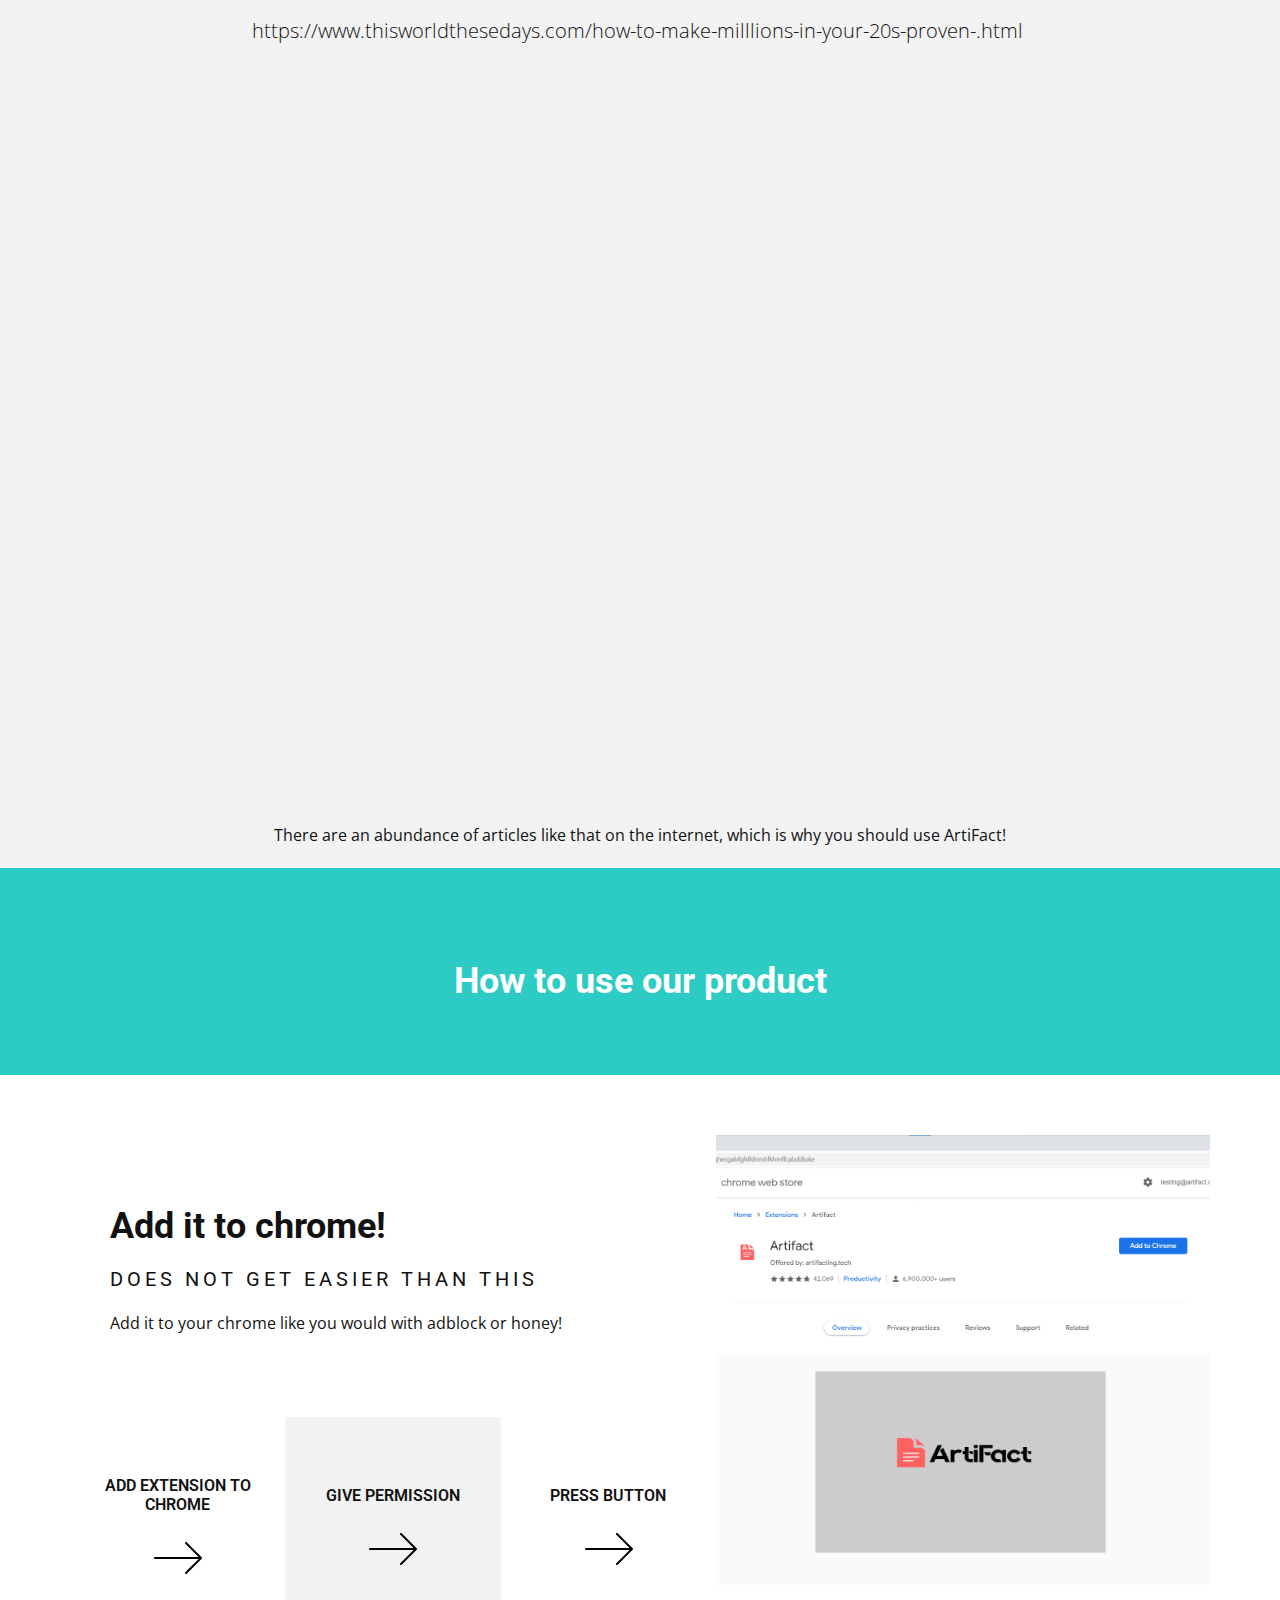
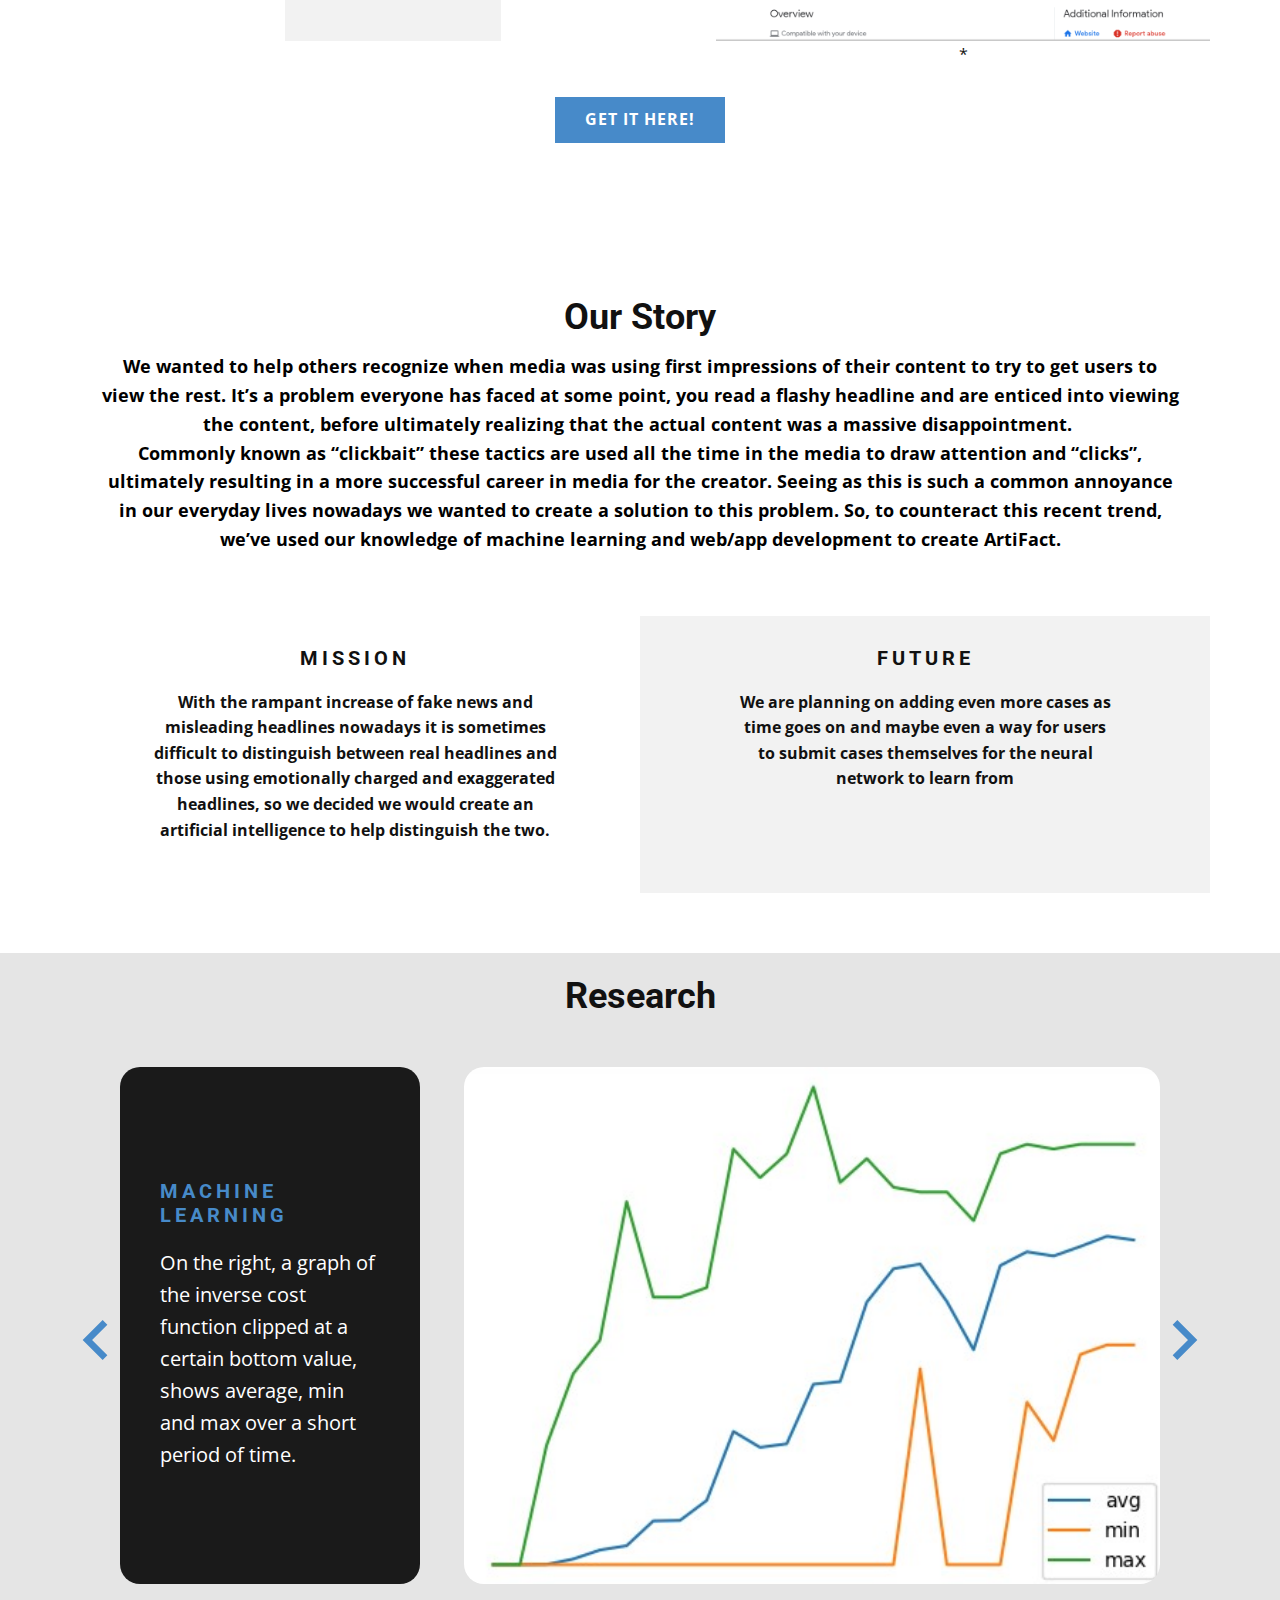
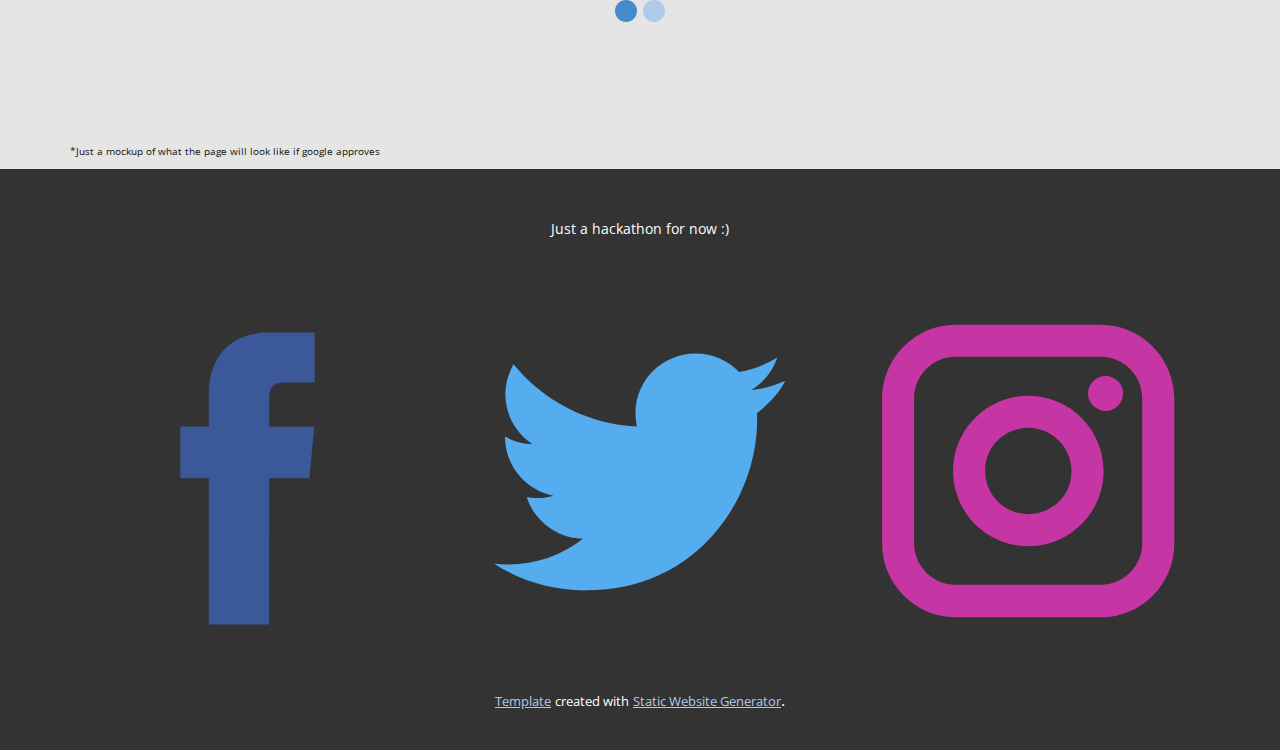
<file: Home.html>
<!DOCTYPE html>
<html style="font-size: 16px;">
  <head>
    <meta name="viewport" content="width=device-width, initial-scale=1.0">
    <meta charset="utf-8">
    <meta name="keywords" content="">
    <meta name="description" content="">
    <meta name="page_type" content="np-template-header-footer-from-plugin">
    <title>Home</title>
    <link rel="stylesheet" href="nicepage.css" media="screen">
<link rel="stylesheet" href="Home.css" media="screen">
    <script class="u-script" type="text/javascript" src="jquery.js" defer=""></script>
    <script class="u-script" type="text/javascript" src="nicepage.js" defer=""></script>
    <link rel="icon" href="images/favicon.png">
    
    
    <link id="u-theme-google-font" rel="stylesheet" href="https://fonts.googleapis.com/css?family=Roboto:100,100i,300,300i,400,400i,500,500i,700,700i,900,900i|Open+Sans:300,300i,400,400i,600,600i,700,700i,800,800i">
    
    
    
    
    
    
    
    
    
    <script type="application/ld+json">{
		"@context": "http://schema.org",
		"@type": "Organization",
		"name": "Site1",
		"url": "index.html",
		"logo": "images/ArtiFactLogoNOtxtV2.png",
		"sameAs": []
}</script>
    <meta property="og:title" content="Home">
    <meta property="og:type" content="website">
    <meta name="theme-color" content="#478ac9">
    <link rel="canonical" href="index.html">
    <meta property="og:url" content="index.html">
  </head>
  <body class="u-body"><header class="u-clearfix u-header u-header" id="sec-126f"><div class="u-clearfix u-sheet u-valign-middle u-sheet-1">
        <a href="Home.html" data-page-id="9931137" class="u-image u-logo u-image-1" title="Home">
          <img src="images/ArtiFactLogoNOtxtV2.png" class="u-logo-image u-logo-image-1" data-image-width="64">
        </a>
        <nav class="u-menu u-menu-dropdown u-offcanvas u-menu-1">
          <div class="menu-collapse" style="font-size: 1rem; letter-spacing: 0px;">
            <a class="u-button-style u-custom-left-right-menu-spacing u-custom-padding-bottom u-custom-top-bottom-menu-spacing u-nav-link u-text-active-palette-1-base u-text-hover-palette-2-base" href="#">
              <svg><use xmlns:xlink="http://www.w3.org/1999/xlink" xlink:href="#menu-hamburger"></use></svg>
              <svg version="1.1" xmlns="http://www.w3.org/2000/svg" xmlns:xlink="http://www.w3.org/1999/xlink"><defs><symbol id="menu-hamburger" viewBox="0 0 16 16" style="width: 16px; height: 16px;"><rect y="1" width="16" height="2"></rect><rect y="7" width="16" height="2"></rect><rect y="13" width="16" height="2"></rect>
</symbol>
</defs></svg>
            </a>
          </div>
          <div class="u-custom-menu u-nav-container">
            <ul class="u-nav u-unstyled u-nav-1"><li class="u-nav-item"><a class="u-button-style u-nav-link u-text-active-palette-1-base u-text-hover-palette-2-base" href="Home.html" style="padding: 10px 20px;">Home</a>
</li><li class="u-nav-item"><a class="u-button-style u-nav-link u-text-active-palette-1-base u-text-hover-palette-2-base" style="padding: 10px 20px;" href="Contact.html">Contact</a>
</li></ul>
          </div>
          <div class="u-custom-menu u-nav-container-collapse">
            <div class="u-black u-container-style u-inner-container-layout u-opacity u-opacity-95 u-sidenav">
              <div class="u-sidenav-overflow">
                <div class="u-menu-close"></div>
                <ul class="u-align-center u-nav u-popupmenu-items u-unstyled u-nav-2"><li class="u-nav-item"><a class="u-button-style u-nav-link" href="Home.html" style="padding: 10px 20px;">Home</a>
</li><li class="u-nav-item"><a class="u-button-style u-nav-link" style="padding: 10px 20px;" href="Contact.html">Contact</a>
</li></ul>
              </div>
            </div>
            <div class="u-black u-menu-overlay u-opacity u-opacity-70"></div>
          </div>
        </nav>
      </div></header>
    <section class="u-align-center u-clearfix u-image u-shading u-section-1" id="carousel_bad5">
      <div class="u-clearfix u-sheet u-sheet-1">
        <h2 class="u-text u-text-1">Combating clickbait, one article at a time.</h2>
        <p class="u-text u-text-grey-25 u-text-2"><b>This is ArtiFact, a Article analysis program designed to detect whether or not a media headline was created to mislead readers.</b>
        </p>
      </div>
    </section>
    <section class="u-clearfix u-section-2" id="sec-b4a6">
      <div class="u-clearfix u-sheet u-sheet-1">
        <div class="u-clearfix u-gutter-0 u-layout-wrap u-layout-wrap-1">
          <div class="u-layout">
            <div class="u-layout-row">
              <div class="u-align-center u-container-style u-grey-10 u-layout-cell u-left-cell u-size-23 u-layout-cell-1" data-href="npv://user.desktop.nicepage.com/Site_2141920822/files/suprise-2.mp4">
                <div class="u-container-layout u-valign-top u-container-layout-1">
                  <img class="u-expanded-width u-image u-image-1" src="images/ArtiFactLogoWhite.png" data-href="npv://user.desktop.nicepage.com/Site_2141920822/files/suprise-2.mp4">
                </div>
              </div>
              <div class="u-align-left u-container-style u-layout-cell u-right-cell u-size-37 u-layout-cell-2">
                <div class="u-container-layout u-valign-middle u-container-layout-2">
                  <h2 class="u-text u-text-1">What is ArtiFact?</h2>
                  <p class="u-text u-text-2"><b style="">This is ArtiFact, an Article analysis program designed to detect whether or not a media headline was created to mislead readers. It is an</b><b style="">&nbsp;Artificial Neural Network that uses gradient descent and backpropagation to help distinguish between&nbsp;</b><b>emotionally charged and exaggerated headlines</b><b style="">. It is trained repeatedly using test cases that are rated on a scale from 1 to 100 and stored on a CockroachDB database.</b>
                  </p>
                  <a href="Home.html#carousel_9569" data-page-id="9931137" class="u-btn u-button-style u-btn-1">Learn More</a>
                </div>
              </div>
            </div>
          </div>
        </div>
      </div>
    </section>
    <section class="u-align-center u-clearfix u-grey-5 u-section-3" id="sec-fb5e">
      <div class="u-clearfix u-sheet u-sheet-1">
        <h1 class="u-text u-text-1">Why use ArtiFact?</h1>
        <p class="u-text u-text-2">Because we could help you make a lot of money!! Take a look at the article below for more information!<br>
          <br>https://www.thisworldthesedays.com/how-to-make-milllions-in-your-20s-proven-.html&nbsp;<br>
        </p>
        <p class="u-text u-text-3">There are an abundance of articles like that on the internet, which is why you should use ArtiFact!</p>
      </div>
    </section>
    <section class="u-clearfix u-palette-4-base u-section-4" id="carousel_a4a0">
      <div class="u-clearfix u-sheet u-sheet-1">
        <div class="u-clearfix u-expanded-width u-layout-wrap u-layout-wrap-1">
          <div class="u-layout">
            <div class="u-layout-row">
              <div class="u-align-center u-container-style u-layout-cell u-size-60 u-layout-cell-1">
                <div class="u-container-layout u-valign-bottom u-container-layout-1">
                  <h2 class="u-align-center u-text u-text-1">How to use our product</h2>
                </div>
              </div>
            </div>
          </div>
        </div>
      </div>
    </section>
    <section class="u-align-center u-clearfix u-section-5" id="carousel_4ec1">
      <div class="u-clearfix u-sheet u-sheet-1">
        <div class="u-clearfix u-expanded-width u-layout-wrap u-layout-wrap-1">
          <div class="u-gutter-0 u-layout">
            <div class="u-layout-row">
              <div class="u-size-34 u-size-60-md">
                <div class="u-layout-col">
                  <div class="u-size-40">
                    <div class="u-layout-row">
                      <div class="u-align-left u-container-style u-layout-cell u-left-cell u-size-60 u-layout-cell-1">
                        <div class="u-container-layout u-valign-top-xs u-container-layout-1">
                          <h2 class="u-text u-text-1">Add it to chrome!</h2>
                          <h5 class="u-text u-text-2">Does not get easier than this</h5>
                          <p class="u-text u-text-3">Add it to your chrome like you would with adblock or honey!</p>
                        </div>
                      </div>
                    </div>
                  </div>
                  <div class="u-size-20">
                    <div class="u-layout-row">
                      <div class="u-container-style u-layout-cell u-left-cell u-size-20 u-layout-cell-2">
                        <div class="u-container-layout u-valign-middle u-container-layout-2">
                          <h5 class="u-align-center u-text u-text-4">add extension to chrome</h5><span class="u-icon u-icon-circle u-text-black u-icon-1"><svg class="u-svg-link" preserveAspectRatio="xMidYMin slice" viewBox="0 0 512 512" style=""><use xmlns:xlink="http://www.w3.org/1999/xlink" xlink:href="#svg-c888"></use></svg><svg xmlns="http://www.w3.org/2000/svg" xmlns:xlink="http://www.w3.org/1999/xlink" version="1.1" xml:space="preserve" class="u-svg-content" viewBox="0 0 512 512" x="0px" y="0px" id="svg-c888" style="enable-background:new 0 0 512 512;"><g><g><path d="M508.875,248.458l-160-160c-4.167-4.167-10.917-4.167-15.083,0c-4.167,4.167-4.167,10.917,0,15.083l141.792,141.792    H10.667C4.771,245.333,0,250.104,0,256s4.771,10.667,10.667,10.667h464.917L333.792,408.458c-4.167,4.167-4.167,10.917,0,15.083    c2.083,2.083,4.813,3.125,7.542,3.125c2.729,0,5.458-1.042,7.542-3.125l160-160C513.042,259.375,513.042,252.625,508.875,248.458z    "></path>
</g>
</g></svg></span>
                        </div>
                      </div>
                      <div class="u-align-center-lg u-align-center-md u-align-center-sm u-align-center-xs u-container-style u-grey-5 u-layout-cell u-size-20 u-layout-cell-3">
                        <div class="u-container-layout u-valign-middle u-container-layout-3">
                          <h5 class="u-align-center-xl u-text u-text-5">Give permission</h5><span class="u-align-left u-icon u-icon-circle u-text-black u-icon-2"><svg class="u-svg-link" preserveAspectRatio="xMidYMin slice" viewBox="0 0 512 512" style=""><use xmlns:xlink="http://www.w3.org/1999/xlink" xlink:href="#svg-c888"></use></svg><svg xmlns="http://www.w3.org/2000/svg" xmlns:xlink="http://www.w3.org/1999/xlink" version="1.1" xml:space="preserve" class="u-svg-content" viewBox="0 0 512 512" x="0px" y="0px" id="svg-c888" style="enable-background:new 0 0 512 512;"><g><g><path d="M508.875,248.458l-160-160c-4.167-4.167-10.917-4.167-15.083,0c-4.167,4.167-4.167,10.917,0,15.083l141.792,141.792    H10.667C4.771,245.333,0,250.104,0,256s4.771,10.667,10.667,10.667h464.917L333.792,408.458c-4.167,4.167-4.167,10.917,0,15.083    c2.083,2.083,4.813,3.125,7.542,3.125c2.729,0,5.458-1.042,7.542-3.125l160-160C513.042,259.375,513.042,252.625,508.875,248.458z    "></path>
</g>
</g></svg></span>
                        </div>
                      </div>
                      <div class="u-align-center-sm u-align-center-xs u-container-style u-layout-cell u-size-20 u-layout-cell-4">
                        <div class="u-container-layout u-valign-middle u-container-layout-4">
                          <h5 class="u-align-center u-text u-text-6">Press button</h5><span class="u-icon u-icon-circle u-text-black u-icon-3"><svg class="u-svg-link" preserveAspectRatio="xMidYMin slice" viewBox="0 0 512 512" style=""><use xmlns:xlink="http://www.w3.org/1999/xlink" xlink:href="#svg-c888"></use></svg><svg xmlns="http://www.w3.org/2000/svg" xmlns:xlink="http://www.w3.org/1999/xlink" version="1.1" xml:space="preserve" class="u-svg-content" viewBox="0 0 512 512" x="0px" y="0px" id="svg-c888" style="enable-background:new 0 0 512 512;"><g><g><path d="M508.875,248.458l-160-160c-4.167-4.167-10.917-4.167-15.083,0c-4.167,4.167-4.167,10.917,0,15.083l141.792,141.792    H10.667C4.771,245.333,0,250.104,0,256s4.771,10.667,10.667,10.667h464.917L333.792,408.458c-4.167,4.167-4.167,10.917,0,15.083    c2.083,2.083,4.813,3.125,7.542,3.125c2.729,0,5.458-1.042,7.542-3.125l160-160C513.042,259.375,513.042,252.625,508.875,248.458z    "></path>
</g>
</g></svg></span>
                        </div>
                      </div>
                    </div>
                  </div>
                </div>
              </div>
              <div class="u-size-26 u-size-60-md">
                <div class="u-layout-row">
                  <div class="u-container-style u-image u-layout-cell u-right-cell u-size-60 u-image-1" data-image-width="1362" data-image-height="1245">
                    <div class="u-container-layout u-valign-bottom u-container-layout-5"></div>
                  </div>
                </div>
              </div>
            </div>
          </div>
        </div>
        <p class="u-text u-text-7">*</p>
        <a href="files/suprise.mp4" class="u-align-center u-btn u-button-style u-file-link u-hover-white u-palette-1-base u-btn-1">Get it here!<br>
        </a>
      </div>
    </section>
    <section class="u-clearfix u-section-6" id="sec-a302">
      <div class="u-clearfix u-sheet u-sheet-1"></div>
    </section>
    <section class="u-clearfix u-section-7" id="carousel_9569">
      <div class="u-clearfix u-sheet u-sheet-1">
        <div class="u-clearfix u-expanded-width u-layout-wrap u-layout-wrap-1">
          <div class="u-layout">
            <div class="u-layout-col">
              <div class="u-size-30">
                <div class="u-layout-col">
                  <div class="u-align-center u-container-style u-layout-cell u-size-60 u-layout-cell-1">
                    <div class="u-container-layout u-container-layout-1">
                      <h2 class="u-text u-text-1">Our Story</h2>
                      <p class="u-text u-text-black u-text-2"><b>We wanted to help others recognize when media was using first impressions of their content to try to get users to view the rest. It’s a problem everyone has faced at some point, you read a flashy headline and are enticed into viewing the content, before ultimately realizing that the actual content was a massive disappointment.&nbsp;</b>
                        <br><b style="">Commonly known as “clickbait” these tactics are used all the time in the media to draw attention and “clicks”, ultimately resulting in a more successful career in media for the creator. Seeing as this is such a common annoyance in our everyday lives nowadays we wanted to create a solution to this problem. So, to counteract this recent trend, we’ve used our knowledge of machine learning and web/app development to create ArtiFact.</b>
                      </p>
                    </div>
                  </div>
                </div>
              </div>
              <div class="u-size-30">
                <div class="u-layout-row">
                  <div class="u-align-center u-container-style u-layout-cell u-size-30 u-layout-cell-2">
                    <div class="u-container-layout u-container-layout-2">
                      <h5 class="u-text u-text-3">mission</h5>
                      <p class="u-text u-text-4"><b>With the rampant increase of fake news and misleading headlines nowadays it is sometimes difficult to distinguish between real headlines and those using emotionally charged and exaggerated headlines, so we decided we would create an artificial intelligence to help distinguish the two.</b>
                        <br>
                      </p>
                    </div>
                  </div>
                  <div class="u-align-center u-container-style u-grey-5 u-layout-cell u-size-30 u-layout-cell-3">
                    <div class="u-container-layout u-container-layout-3">
                      <h5 class="u-text u-text-5">Future</h5>
                      <p class="u-text u-text-6"><b>We are planning on adding even more cases as time goes on and maybe even a way for users to submit cases themselves for the neural network to learn from</b>
                      </p>
                    </div>
                  </div>
                </div>
              </div>
            </div>
          </div>
        </div>
      </div>
    </section>
    <section class="u-clearfix u-grey-10 u-section-8" id="carousel_a71d">
      <div class="u-clearfix u-sheet u-sheet-1">
        <h2 class="u-align-center u-text u-text-1">Research</h2>
        <div id="carousel-8d1d" data-interval="5000" data-u-ride="carousel" class="u-carousel u-expanded-width u-slider u-slider-1">
          <ol class="u-absolute-hcenter u-carousel-indicators u-carousel-indicators-1">
            <li data-u-target="#carousel-8d1d" class="u-active u-active-palette-1-base u-hover-palette-1-base u-palette-1-light-2 u-shape-circle" data-u-slide-to="0" style="width: 22px; height: 22px;"></li>
            <li data-u-target="#carousel-8d1d" class="u-active-palette-1-base u-hover-palette-1-base u-palette-1-light-2 u-shape-circle" data-u-slide-to="1" style="width: 22px; height: 22px;"></li>
          </ol>
          <div class="u-carousel-inner" role="listbox">
            <div class="u-active u-carousel-item u-container-style u-slide">
              <div class="u-container-layout u-container-layout-1">
                <div class="u-align-center-md u-align-center-sm u-align-center-xs u-align-left-lg u-align-left-xl u-container-style u-expanded-width-md u-expanded-width-sm u-expanded-width-xs u-grey-90 u-group u-radius-20 u-shape-round u-group-1">
                  <div class="u-container-layout u-valign-middle u-container-layout-2">
                    <h3 class="u-text u-text-palette-1-base u-text-2">machine learning</h3>
                    <p class="u-text u-text-3">On the right, a graph of the inverse cost function clipped at a certain bottom value, shows average, min and max over a short period of time.</p>
                  </div>
                </div>
                <img src="images/Screenshot_2021-09-18_192847.jpg" alt="" class="u-expanded-width-md u-expanded-width-sm u-expanded-width-xs u-image u-image-round u-radius-20 u-image-1">
              </div>
            </div>
            <div class="u-carousel-item u-container-style u-expanded-width u-slide">
              <div class="u-container-layout u-container-layout-3">
                <div class="u-align-center-md u-align-center-sm u-align-center-xs u-align-left-lg u-align-left-xl u-container-style u-expanded-width-md u-expanded-width-sm u-expanded-width-xs u-grey-90 u-group u-radius-20 u-shape-round u-group-2">
                  <div class="u-container-layout u-valign-middle u-container-layout-4">
                    <h3 class="u-text u-text-palette-1-base u-text-4">Neural network</h3>
                    <p class="u-text u-text-5">On the right is an example oversimplified Artificial Neural Network.</p>
                  </div>
                </div>
                <img src="images/grog.png" alt="" class="u-expanded-width-md u-expanded-width-sm u-expanded-width-xs u-image u-image-round u-radius-20 u-image-2">
              </div>
            </div>
          </div>
          <a class="u-absolute-vcenter u-carousel-control u-carousel-control-prev u-spacing-5 u-text-palette-1-base u-carousel-control-1" href="#carousel-8d1d" role="button" data-u-slide="prev">
            <span aria-hidden="true">
              <svg viewBox="0 0 256 256"><g><polygon points="207.093,30.187 176.907,0 48.907,128 176.907,256 207.093,225.813 109.28,128"></polygon>
</g></svg>
            </span>
            <span class="sr-only">
              <svg viewBox="0 0 256 256"><g><polygon points="207.093,30.187 176.907,0 48.907,128 176.907,256 207.093,225.813 109.28,128"></polygon>
</g></svg>
            </span>
          </a>
          <a class="u-absolute-vcenter u-carousel-control u-carousel-control-next u-spacing-5 u-text-palette-1-base u-carousel-control-2" href="#carousel-8d1d" role="button" data-u-slide="next">
            <span aria-hidden="true">
              <svg viewBox="0 0 306 306"><g id="chevron-right"><polygon points="94.35,0 58.65,35.7 175.95,153 58.65,270.3 94.35,306 247.35,153"></polygon>
</g></svg>
            </span>
            <span class="sr-only">
              <svg viewBox="0 0 306 306"><g id="chevron-right"><polygon points="94.35,0 58.65,35.7 175.95,153 58.65,270.3 94.35,306 247.35,153"></polygon>
</g></svg>
            </span>
          </a>
        </div>
        <p class="u-small-text u-text u-text-font u-text-variant u-text-6">*Just a mockup of what the page will look like if google approves​​&nbsp;</p>
      </div>
    </section>
    
    
    <footer class="u-align-center u-clearfix u-footer u-grey-80 u-footer" id="sec-5cca"><div class="u-clearfix u-sheet u-sheet-1">
        <p class="u-small-text u-text u-text-variant u-text-1">Just a hackathon for now :)</p>
        <div class="u-align-left u-social-icons u-spacing-25 u-text-palette-5-base u-social-icons-1">
          <a class="u-social-url" target="_blank" href=""><span class="u-icon u-icon-circle u-social-facebook u-social-icon u-icon-1">
          <svg class="u-svg-link" preserveAspectRatio="xMidYMin slice" viewBox="0 0 112 112" style=""><use xmlns:xlink="http://www.w3.org/1999/xlink" xlink:href="#svg-cced"></use></svg>
          <svg x="0px" y="0px" viewBox="0 0 112 112" id="svg-cced" class="u-svg-content"><path fill="#3B5998" d="M75.5,28.8H65.4c-1.5,0-4,0.9-4,4.3v9.4h13.9l-1.5,15.8H61.4v45.1H42.8V58.3h-8.8V42.4h8.8V32.2 c0-7.4,3.4-18.8,18.8-18.8h13.8v15.4H75.5z"></path></svg>
        </span>
          </a>
          <a class="u-social-url" target="_blank" href=""><span class="u-icon u-icon-circle u-social-icon u-social-twitter u-icon-2">
          <svg class="u-svg-link" preserveAspectRatio="xMidYMin slice" viewBox="0 0 112 112" style=""><use xmlns:xlink="http://www.w3.org/1999/xlink" xlink:href="#svg-b60e"></use></svg>
          <svg x="0px" y="0px" viewBox="0 0 112 112" id="svg-b60e" class="u-svg-content"><path fill="#55ACEE" d="M92.2,38.2c0,0.8,0,1.6,0,2.3c0,24.3-18.6,52.4-52.6,52.4c-10.6,0.1-20.2-2.9-28.5-8.2 c1.4,0.2,2.9,0.2,4.4,0.2c8.7,0,16.7-2.9,23-7.9c-8.1-0.2-14.9-5.5-17.3-12.8c1.1,0.2,2.4,0.2,3.4,0.2c1.6,0,3.3-0.2,4.8-0.7 c-8.4-1.6-14.9-9.2-14.9-18c0-0.2,0-0.2,0-0.2c2.5,1.4,5.4,2.2,8.4,2.3c-5-3.3-8.3-8.9-8.3-15.4c0-3.4,1-6.5,2.5-9.2 c9.1,11.1,22.7,18.5,38,19.2c-0.2-1.4-0.4-2.8-0.4-4.3c0.1-10,8.3-18.2,18.5-18.2c5.4,0,10.1,2.2,13.5,5.7c4.3-0.8,8.1-2.3,11.7-4.5 c-1.4,4.3-4.3,7.9-8.1,10.1c3.7-0.4,7.3-1.4,10.6-2.9C98.9,32.3,95.7,35.5,92.2,38.2z"></path></svg>
        </span>
          </a>
          <a class="u-social-url" target="_blank" href=""><span class="u-icon u-icon-circle u-social-icon u-social-instagram u-icon-3">
          <svg class="u-svg-link" preserveAspectRatio="xMidYMin slice" viewBox="0 0 112 112" style=""><use xmlns:xlink="http://www.w3.org/1999/xlink" xlink:href="#svg-af2d"></use></svg>
          <svg x="0px" y="0px" viewBox="0 0 112 112" id="svg-af2d" class="u-svg-content"><path fill="#C536A4" d="M55.9,32.9c-12.8,0-23.2,10.4-23.2,23.2s10.4,23.2,23.2,23.2s23.2-10.4,23.2-23.2S68.7,32.9,55.9,32.9z M55.9,69.4c-7.4,0-13.3-6-13.3-13.3c-0.1-7.4,6-13.3,13.3-13.3s13.3,6,13.3,13.3C69.3,63.5,63.3,69.4,55.9,69.4z"></path><path fill="#C536A4" d="M79.7,26.8c-3,0-5.4,2.5-5.4,5.4s2.5,5.4,5.4,5.4c3,0,5.4-2.5,5.4-5.4S82.7,26.8,79.7,26.8z"></path><path fill="#C536A4" d="M78.2,11H33.5C21,11,10.8,21.3,10.8,33.7v44.7c0,12.6,10.2,22.8,22.7,22.8h44.7c12.6,0,22.7-10.2,22.7-22.7 V33.7C100.8,21.1,90.6,11,78.2,11z M91,78.4c0,7.1-5.8,12.8-12.8,12.8H33.5c-7.1,0-12.8-5.8-12.8-12.8V33.7 c0-7.1,5.8-12.8,12.8-12.8h44.7c7.1,0,12.8,5.8,12.8,12.8V78.4z"></path></svg>
        </span>
          </a>
        </div>
      </div></footer>
    <section class="u-backlink u-clearfix u-grey-80">
      <a class="u-link" href="https://nicepage.com/templates" target="_blank">
        <span>Template</span>
      </a>
      <p class="u-text">
        <span>created with</span>
      </p>
      <a class="u-link" href="https://nicepage.com/static-site-generator" target="_blank">
        <span>Static Website Generator</span>
      </a>. 
    </section>
  </body>
</html>
</file>
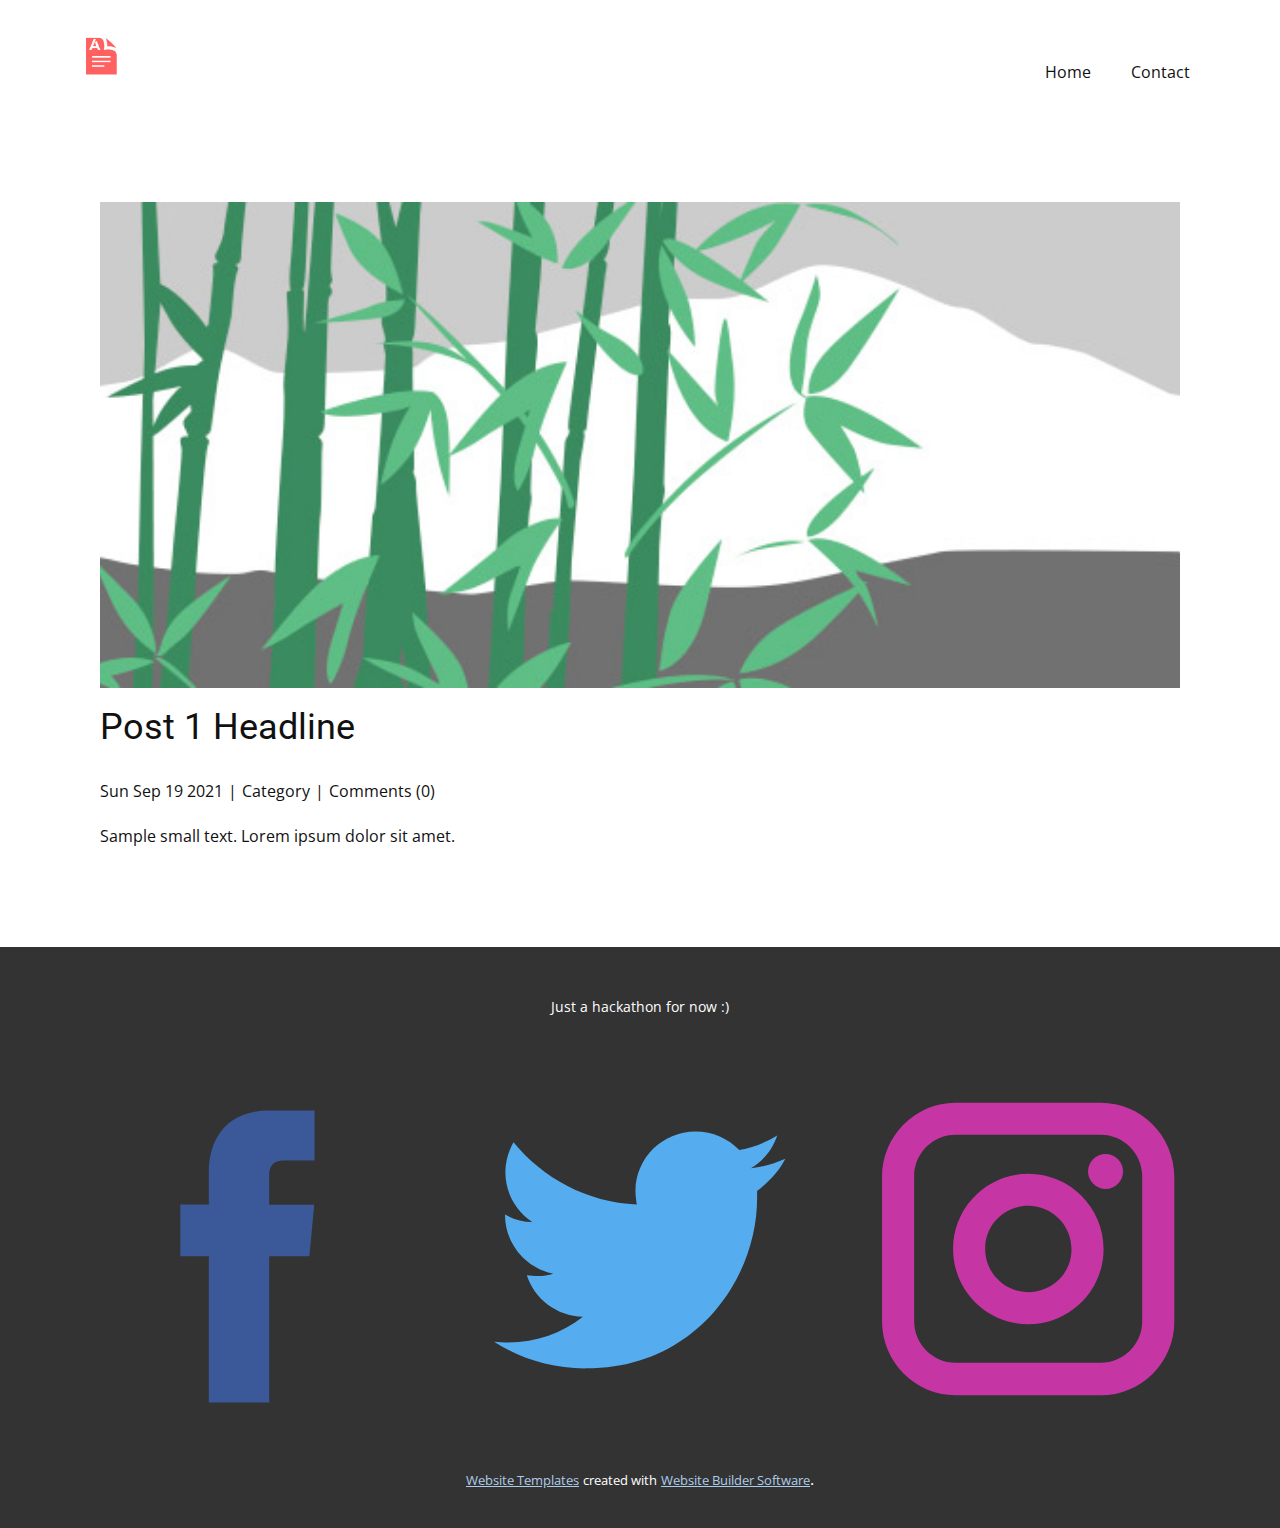
<file: Post-Template.html>
<!DOCTYPE html>
<html style="font-size: 16px;">
  <head>
    <meta name="viewport" content="width=device-width, initial-scale=1.0">
    <meta charset="utf-8">
    <meta name="keywords" content="Post 1 Headline">
    <meta name="description" content="">
    <meta name="page_type" content="np-template-header-footer-from-plugin">
    <title>Post Template</title>
    <link rel="stylesheet" href="nicepage.css" media="screen">
<link rel="stylesheet" href="Post-Template.css" media="screen">
    <script class="u-script" type="text/javascript" src="jquery.js" defer=""></script>
    <script class="u-script" type="text/javascript" src="nicepage.js" defer=""></script>
    <link rel="icon" href="images/favicon.png">
    <link id="u-theme-google-font" rel="stylesheet" href="https://fonts.googleapis.com/css?family=Roboto:100,100i,300,300i,400,400i,500,500i,700,700i,900,900i|Open+Sans:300,300i,400,400i,600,600i,700,700i,800,800i">
    
    
    <script type="application/ld+json">{
		"@context": "http://schema.org",
		"@type": "Organization",
		"name": "Site1",
		"url": "index.html",
		"logo": "images/ArtiFactLogoNOtxtV2.png",
		"sameAs": []
}</script>
    <meta property="og:title" content="Post Template">
    <meta property="og:type" content="website">
    <meta name="theme-color" content="#478ac9">
    <link rel="canonical" href="index.html">
    <meta property="og:url" content="index.html">
  </head>
  <body class="u-body"><header class="u-clearfix u-header u-header" id="sec-126f"><div class="u-clearfix u-sheet u-valign-middle u-sheet-1">
        <a href="Home.html" data-page-id="9931137" class="u-image u-logo u-image-1" title="Home">
          <img src="images/ArtiFactLogoNOtxtV2.png" class="u-logo-image u-logo-image-1" data-image-width="64">
        </a>
        <nav class="u-menu u-menu-dropdown u-offcanvas u-menu-1">
          <div class="menu-collapse" style="font-size: 1rem; letter-spacing: 0px;">
            <a class="u-button-style u-custom-left-right-menu-spacing u-custom-padding-bottom u-custom-top-bottom-menu-spacing u-nav-link u-text-active-palette-1-base u-text-hover-palette-2-base" href="#">
              <svg><use xmlns:xlink="http://www.w3.org/1999/xlink" xlink:href="#menu-hamburger"></use></svg>
              <svg version="1.1" xmlns="http://www.w3.org/2000/svg" xmlns:xlink="http://www.w3.org/1999/xlink"><defs><symbol id="menu-hamburger" viewBox="0 0 16 16" style="width: 16px; height: 16px;"><rect y="1" width="16" height="2"></rect><rect y="7" width="16" height="2"></rect><rect y="13" width="16" height="2"></rect>
</symbol>
</defs></svg>
            </a>
          </div>
          <div class="u-custom-menu u-nav-container">
            <ul class="u-nav u-unstyled u-nav-1"><li class="u-nav-item"><a class="u-button-style u-nav-link u-text-active-palette-1-base u-text-hover-palette-2-base" href="Home.html" style="padding: 10px 20px;">Home</a>
</li><li class="u-nav-item"><a class="u-button-style u-nav-link u-text-active-palette-1-base u-text-hover-palette-2-base" style="padding: 10px 20px;" href="Contact.html">Contact</a>
</li></ul>
          </div>
          <div class="u-custom-menu u-nav-container-collapse">
            <div class="u-black u-container-style u-inner-container-layout u-opacity u-opacity-95 u-sidenav">
              <div class="u-sidenav-overflow">
                <div class="u-menu-close"></div>
                <ul class="u-align-center u-nav u-popupmenu-items u-unstyled u-nav-2"><li class="u-nav-item"><a class="u-button-style u-nav-link" href="Home.html" style="padding: 10px 20px;">Home</a>
</li><li class="u-nav-item"><a class="u-button-style u-nav-link" style="padding: 10px 20px;" href="Contact.html">Contact</a>
</li></ul>
              </div>
            </div>
            <div class="u-black u-menu-overlay u-opacity u-opacity-70"></div>
          </div>
        </nav>
      </div></header>
    <section class="u-align-center u-clearfix u-section-1" id="sec-5e69">
      <div class="u-clearfix u-sheet u-valign-middle-md u-valign-middle-sm u-valign-middle-xs u-sheet-1"><!--post_details--><!--post_details_options_json--><!--{"source":""}--><!--/post_details_options_json--><!--blog_post-->
        <div class="u-container-style u-expanded-width u-post-details u-post-details-1">
          <div class="u-container-layout u-valign-middle u-container-layout-1"><!--blog_post_image-->
            <img alt="" class="u-blog-control u-expanded-width u-image u-image-default u-image-1" src="images/3.jpeg"><!--/blog_post_image--><!--blog_post_header-->
            <h2 class="u-blog-control u-text u-text-1">
              <a class="u-post-header-link" href="blog/post.html"><!--blog_post_header_content-->Post 1 Headline<!--/blog_post_header_content--></a>
            </h2><!--/blog_post_header--><!--blog_post_metadata-->
            <div class="u-blog-control u-metadata u-metadata-1"><!--blog_post_metadata_date-->
              <span class="u-meta-date u-meta-icon"><!--blog_post_metadata_date_content-->Sun Sep 19 2021<!--/blog_post_metadata_date_content--></span><!--/blog_post_metadata_date--><!--blog_post_metadata_category-->
              <span class="u-meta-category u-meta-icon"><!--blog_post_metadata_category_content-->Category<!--/blog_post_metadata_category_content--></span><!--/blog_post_metadata_category--><!--blog_post_metadata_comments-->
              <span class="u-meta-comments u-meta-icon"><!--blog_post_metadata_comments_content-->Comments (0)<!--/blog_post_metadata_comments_content--></span><!--/blog_post_metadata_comments-->
            </div><!--/blog_post_metadata--><!--blog_post_content-->
            <div class="u-align-justify u-blog-control u-post-content u-text u-text-2"><!--blog_post_content_content-->Sample small text. Lorem ipsum dolor sit amet.<!--/blog_post_content_content--></div><!--/blog_post_content-->
          </div>
        </div><!--/blog_post--><!--/post_details-->
      </div>
    </section>
    
    
    <footer class="u-align-center u-clearfix u-footer u-grey-80 u-footer" id="sec-5cca"><div class="u-clearfix u-sheet u-sheet-1">
        <p class="u-small-text u-text u-text-variant u-text-1">Just a hackathon for now :)</p>
        <div class="u-align-left u-social-icons u-spacing-25 u-text-palette-5-base u-social-icons-1">
          <a class="u-social-url" target="_blank" href=""><span class="u-icon u-icon-circle u-social-facebook u-social-icon u-icon-1">
          <svg class="u-svg-link" preserveAspectRatio="xMidYMin slice" viewBox="0 0 112 112" style=""><use xmlns:xlink="http://www.w3.org/1999/xlink" xlink:href="#svg-cced"></use></svg>
          <svg x="0px" y="0px" viewBox="0 0 112 112" id="svg-cced" class="u-svg-content"><path fill="#3B5998" d="M75.5,28.8H65.4c-1.5,0-4,0.9-4,4.3v9.4h13.9l-1.5,15.8H61.4v45.1H42.8V58.3h-8.8V42.4h8.8V32.2 c0-7.4,3.4-18.8,18.8-18.8h13.8v15.4H75.5z"></path></svg>
        </span>
          </a>
          <a class="u-social-url" target="_blank" href=""><span class="u-icon u-icon-circle u-social-icon u-social-twitter u-icon-2">
          <svg class="u-svg-link" preserveAspectRatio="xMidYMin slice" viewBox="0 0 112 112" style=""><use xmlns:xlink="http://www.w3.org/1999/xlink" xlink:href="#svg-b60e"></use></svg>
          <svg x="0px" y="0px" viewBox="0 0 112 112" id="svg-b60e" class="u-svg-content"><path fill="#55ACEE" d="M92.2,38.2c0,0.8,0,1.6,0,2.3c0,24.3-18.6,52.4-52.6,52.4c-10.6,0.1-20.2-2.9-28.5-8.2 c1.4,0.2,2.9,0.2,4.4,0.2c8.7,0,16.7-2.9,23-7.9c-8.1-0.2-14.9-5.5-17.3-12.8c1.1,0.2,2.4,0.2,3.4,0.2c1.6,0,3.3-0.2,4.8-0.7 c-8.4-1.6-14.9-9.2-14.9-18c0-0.2,0-0.2,0-0.2c2.5,1.4,5.4,2.2,8.4,2.3c-5-3.3-8.3-8.9-8.3-15.4c0-3.4,1-6.5,2.5-9.2 c9.1,11.1,22.7,18.5,38,19.2c-0.2-1.4-0.4-2.8-0.4-4.3c0.1-10,8.3-18.2,18.5-18.2c5.4,0,10.1,2.2,13.5,5.7c4.3-0.8,8.1-2.3,11.7-4.5 c-1.4,4.3-4.3,7.9-8.1,10.1c3.7-0.4,7.3-1.4,10.6-2.9C98.9,32.3,95.7,35.5,92.2,38.2z"></path></svg>
        </span>
          </a>
          <a class="u-social-url" target="_blank" href=""><span class="u-icon u-icon-circle u-social-icon u-social-instagram u-icon-3">
          <svg class="u-svg-link" preserveAspectRatio="xMidYMin slice" viewBox="0 0 112 112" style=""><use xmlns:xlink="http://www.w3.org/1999/xlink" xlink:href="#svg-af2d"></use></svg>
          <svg x="0px" y="0px" viewBox="0 0 112 112" id="svg-af2d" class="u-svg-content"><path fill="#C536A4" d="M55.9,32.9c-12.8,0-23.2,10.4-23.2,23.2s10.4,23.2,23.2,23.2s23.2-10.4,23.2-23.2S68.7,32.9,55.9,32.9z M55.9,69.4c-7.4,0-13.3-6-13.3-13.3c-0.1-7.4,6-13.3,13.3-13.3s13.3,6,13.3,13.3C69.3,63.5,63.3,69.4,55.9,69.4z"></path><path fill="#C536A4" d="M79.7,26.8c-3,0-5.4,2.5-5.4,5.4s2.5,5.4,5.4,5.4c3,0,5.4-2.5,5.4-5.4S82.7,26.8,79.7,26.8z"></path><path fill="#C536A4" d="M78.2,11H33.5C21,11,10.8,21.3,10.8,33.7v44.7c0,12.6,10.2,22.8,22.7,22.8h44.7c12.6,0,22.7-10.2,22.7-22.7 V33.7C100.8,21.1,90.6,11,78.2,11z M91,78.4c0,7.1-5.8,12.8-12.8,12.8H33.5c-7.1,0-12.8-5.8-12.8-12.8V33.7 c0-7.1,5.8-12.8,12.8-12.8h44.7c7.1,0,12.8,5.8,12.8,12.8V78.4z"></path></svg>
        </span>
          </a>
        </div>
      </div></footer>
    <section class="u-backlink u-clearfix u-grey-80">
      <a class="u-link" href="https://nicepage.com/website-templates" target="_blank">
        <span>Website Templates</span>
      </a>
      <p class="u-text">
        <span>created with</span>
      </p>
      <a class="u-link" href="https://nicepage.com/" target="_blank">
        <span>Website Builder Software</span>
      </a>. 
    </section>
  </body>
</html>
</file>
